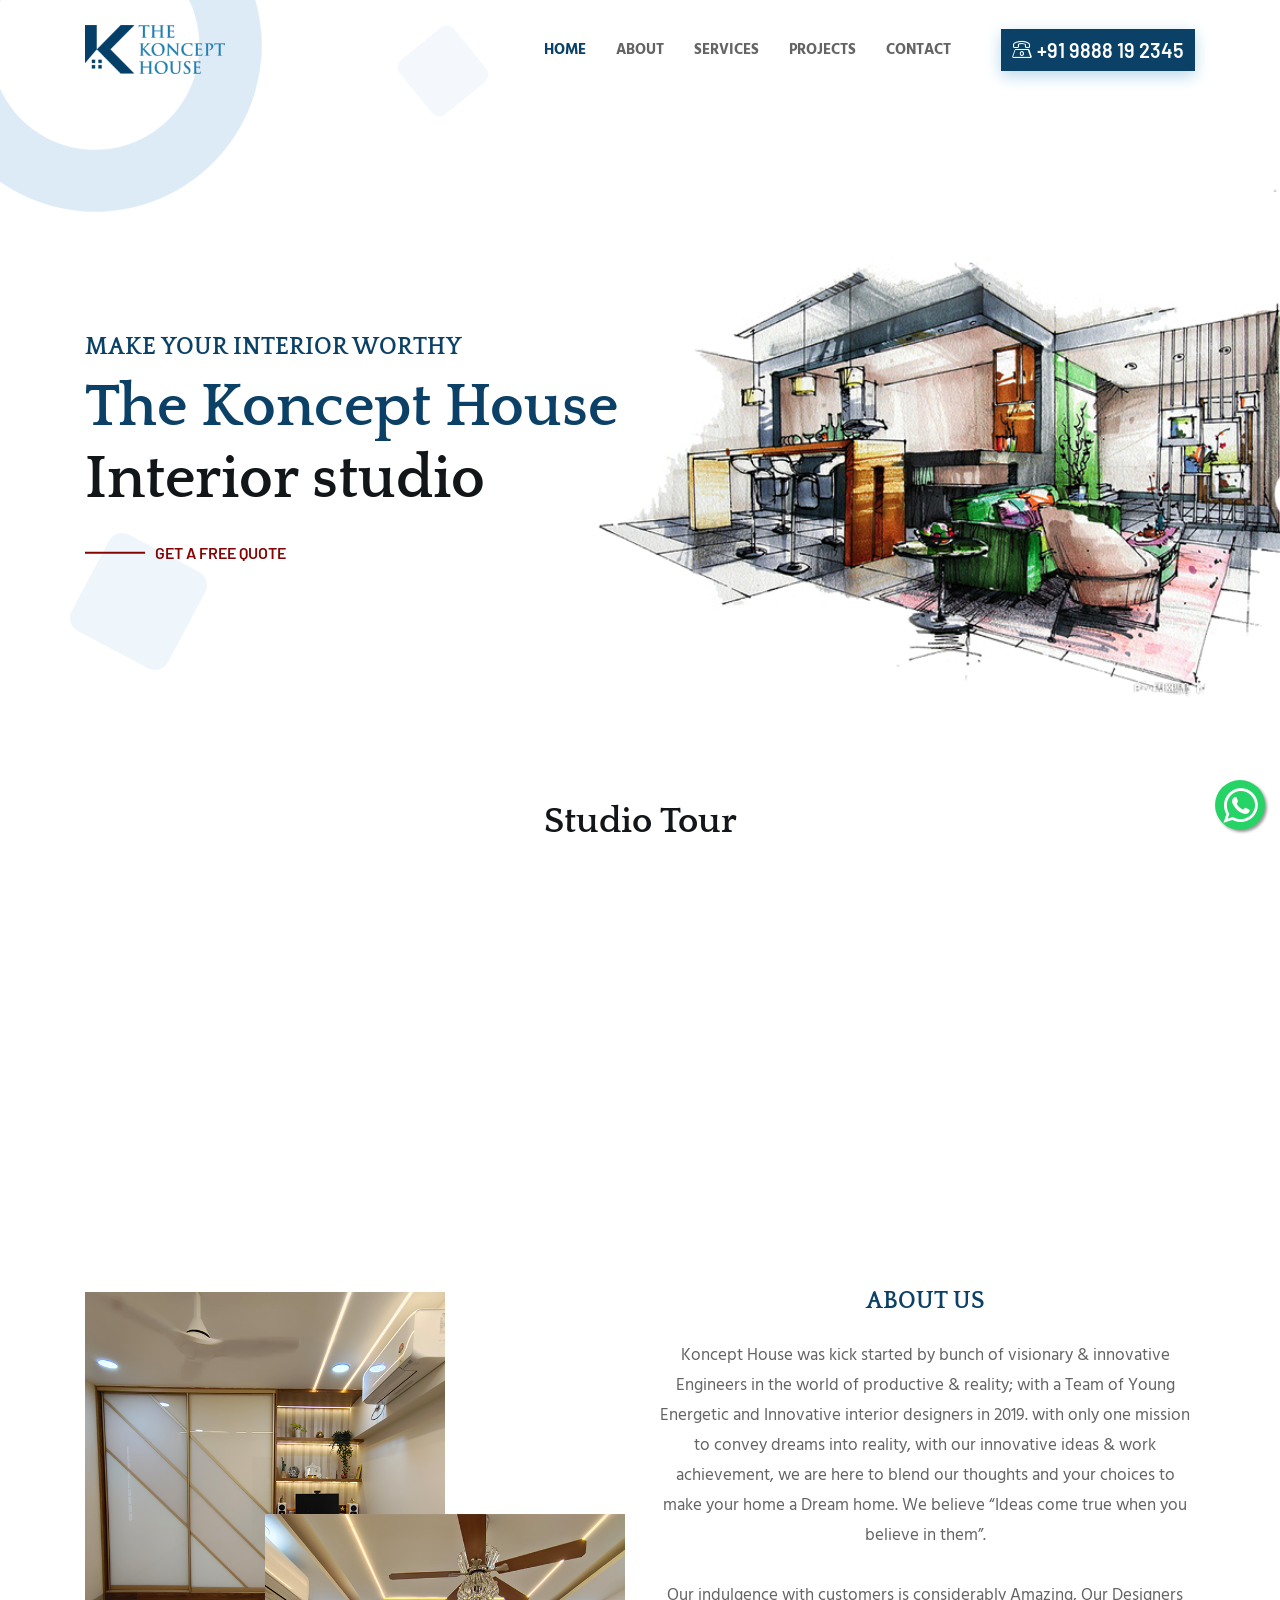
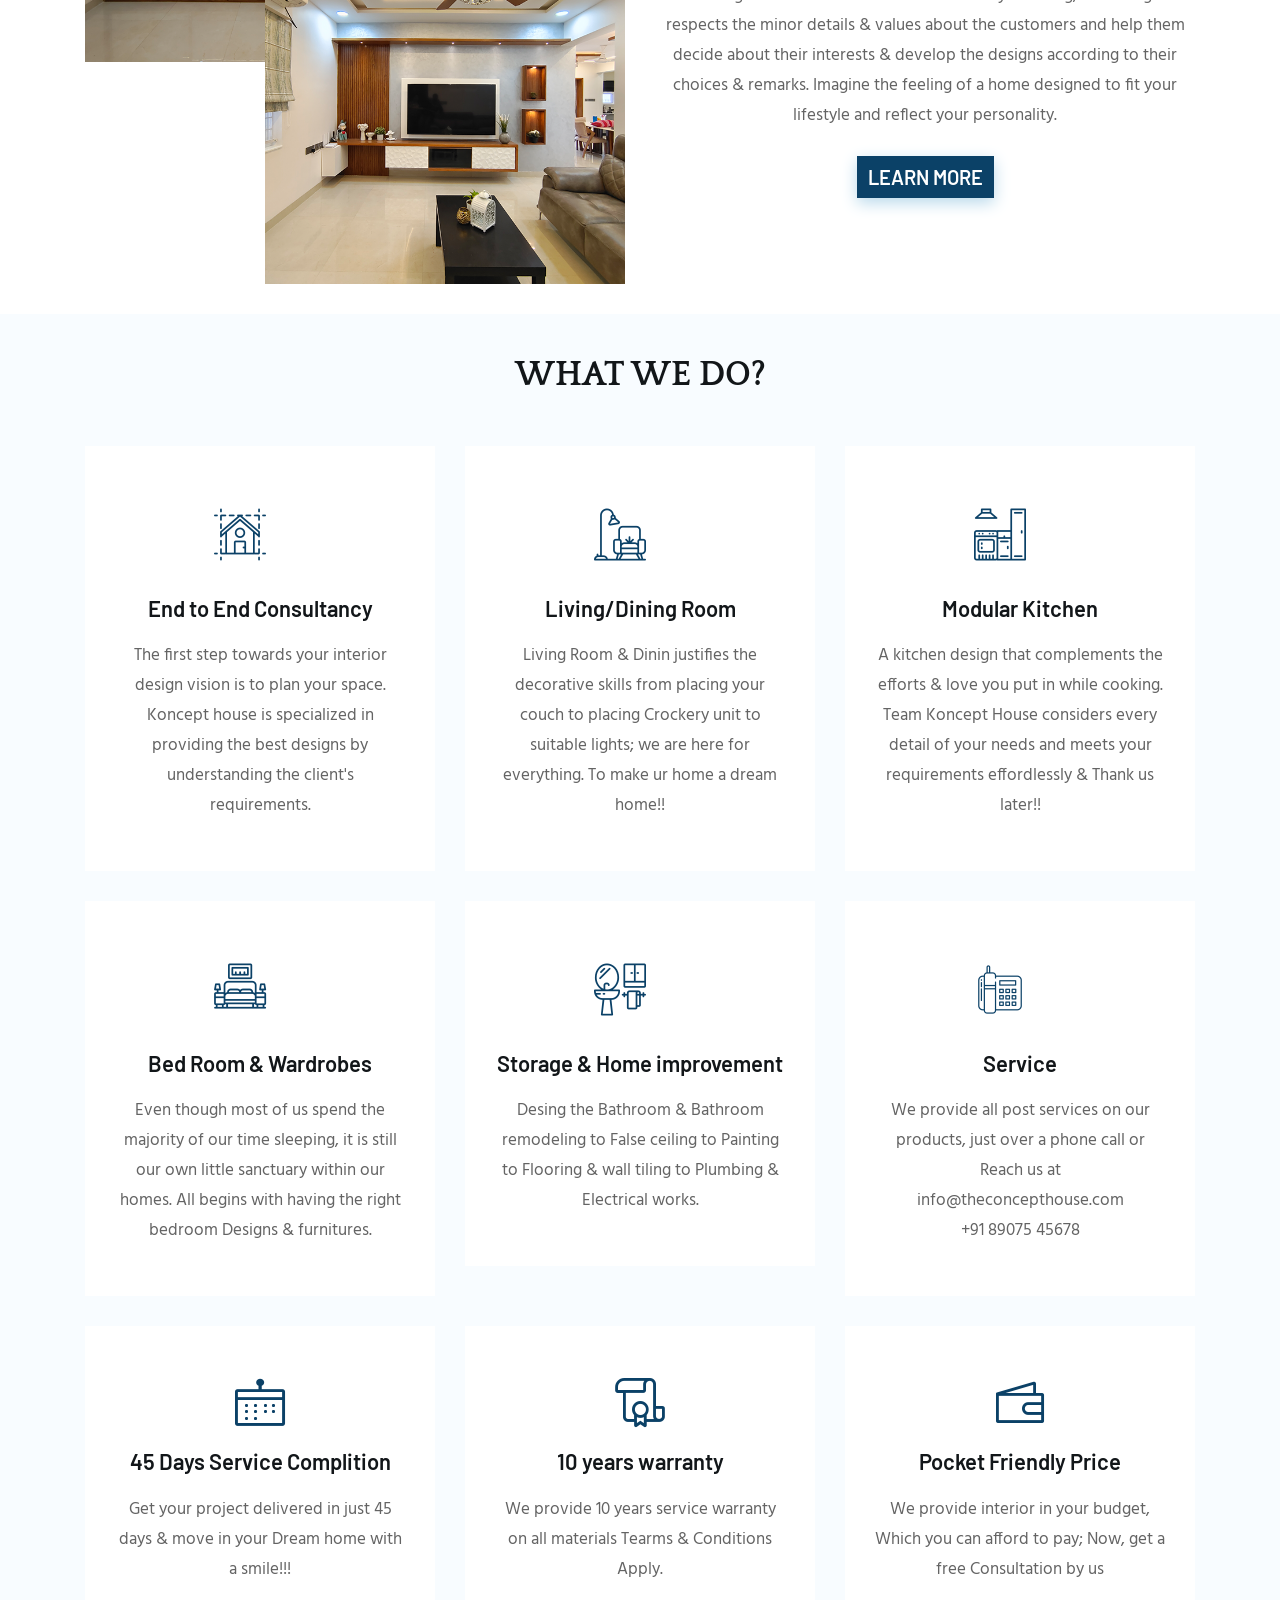
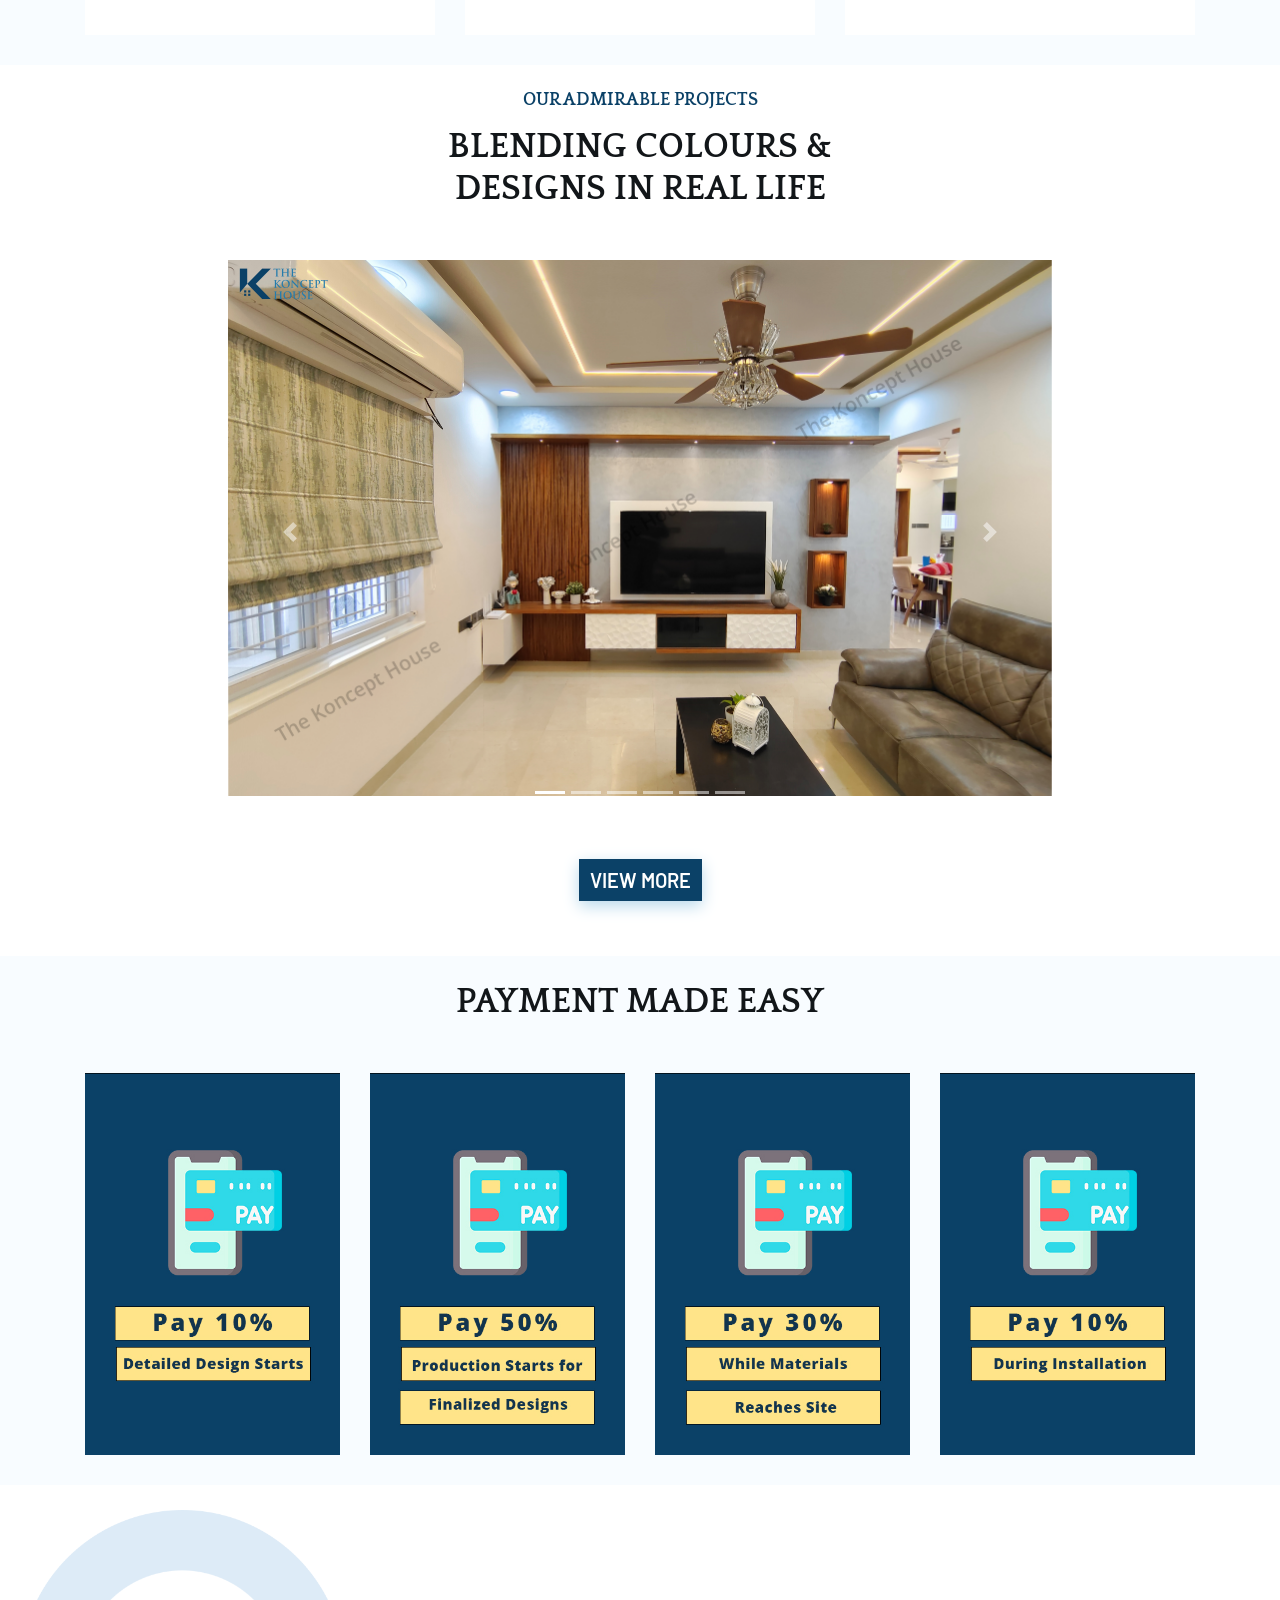
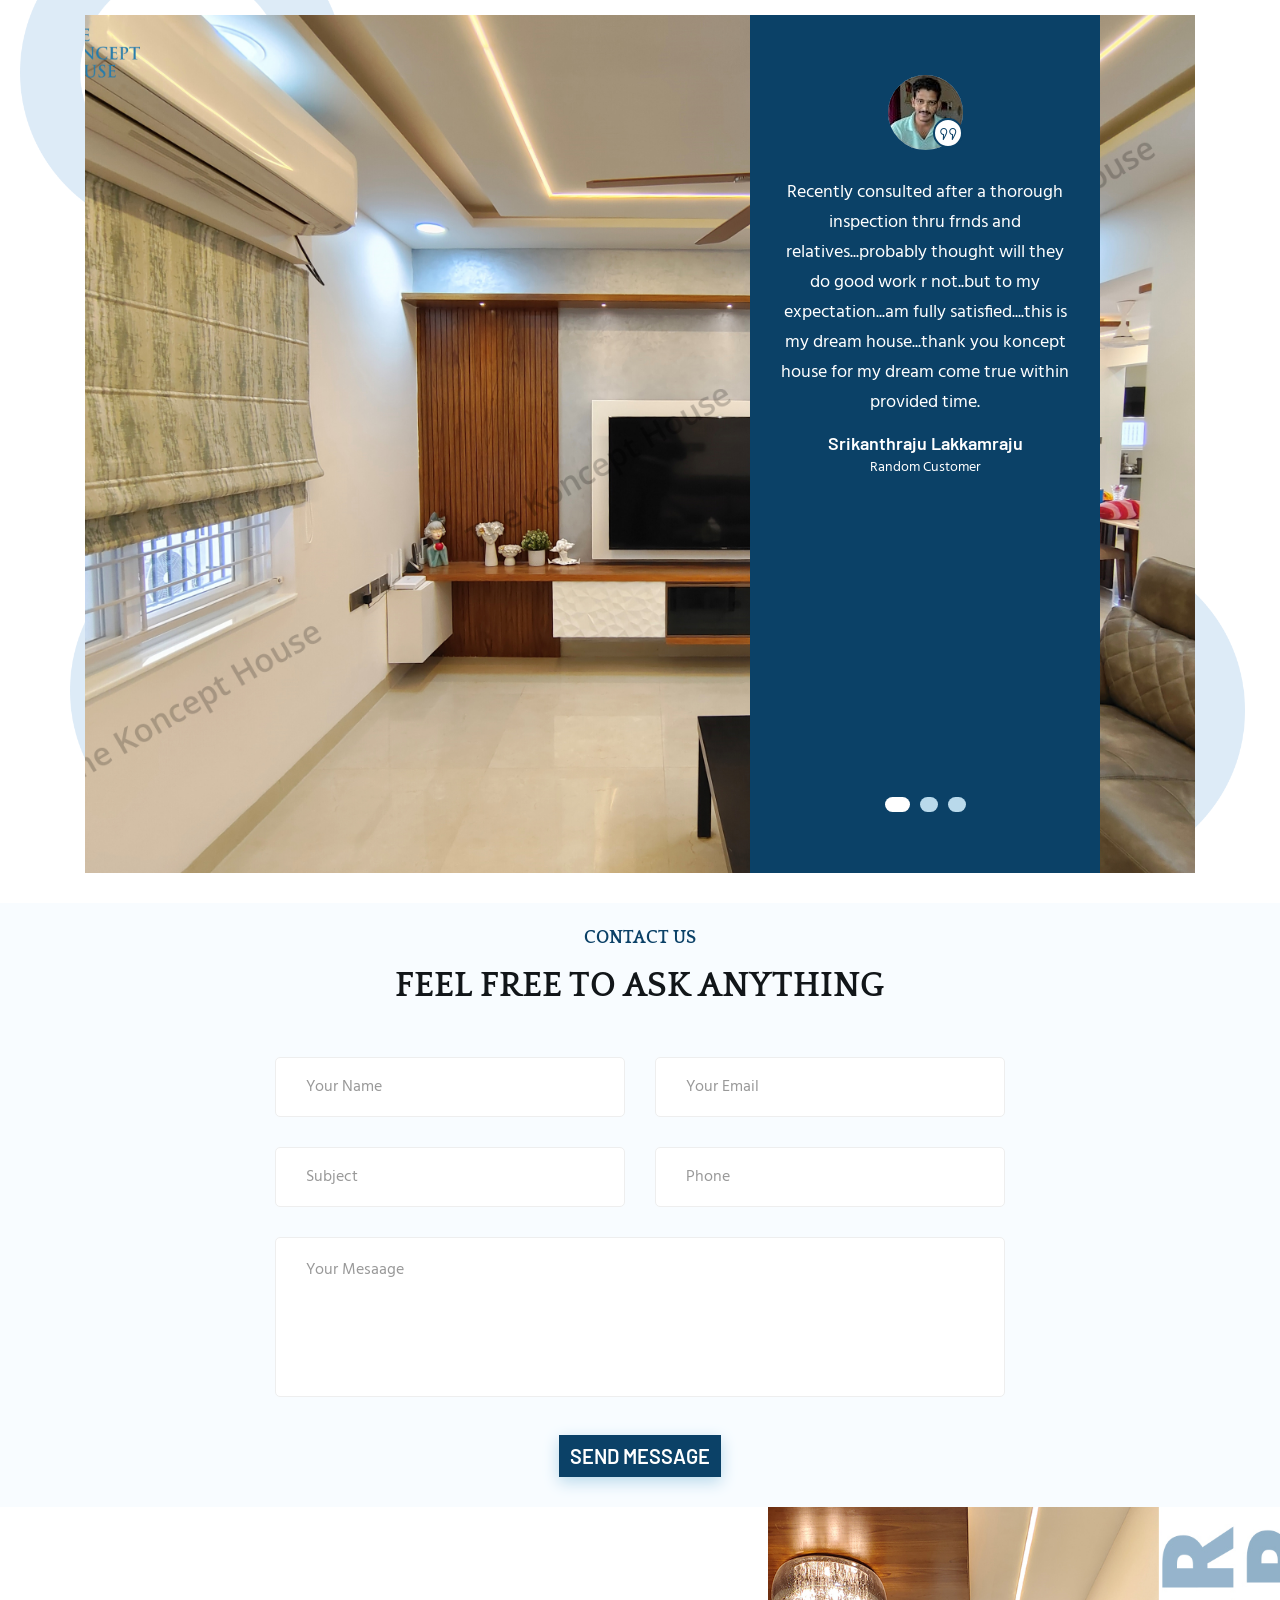
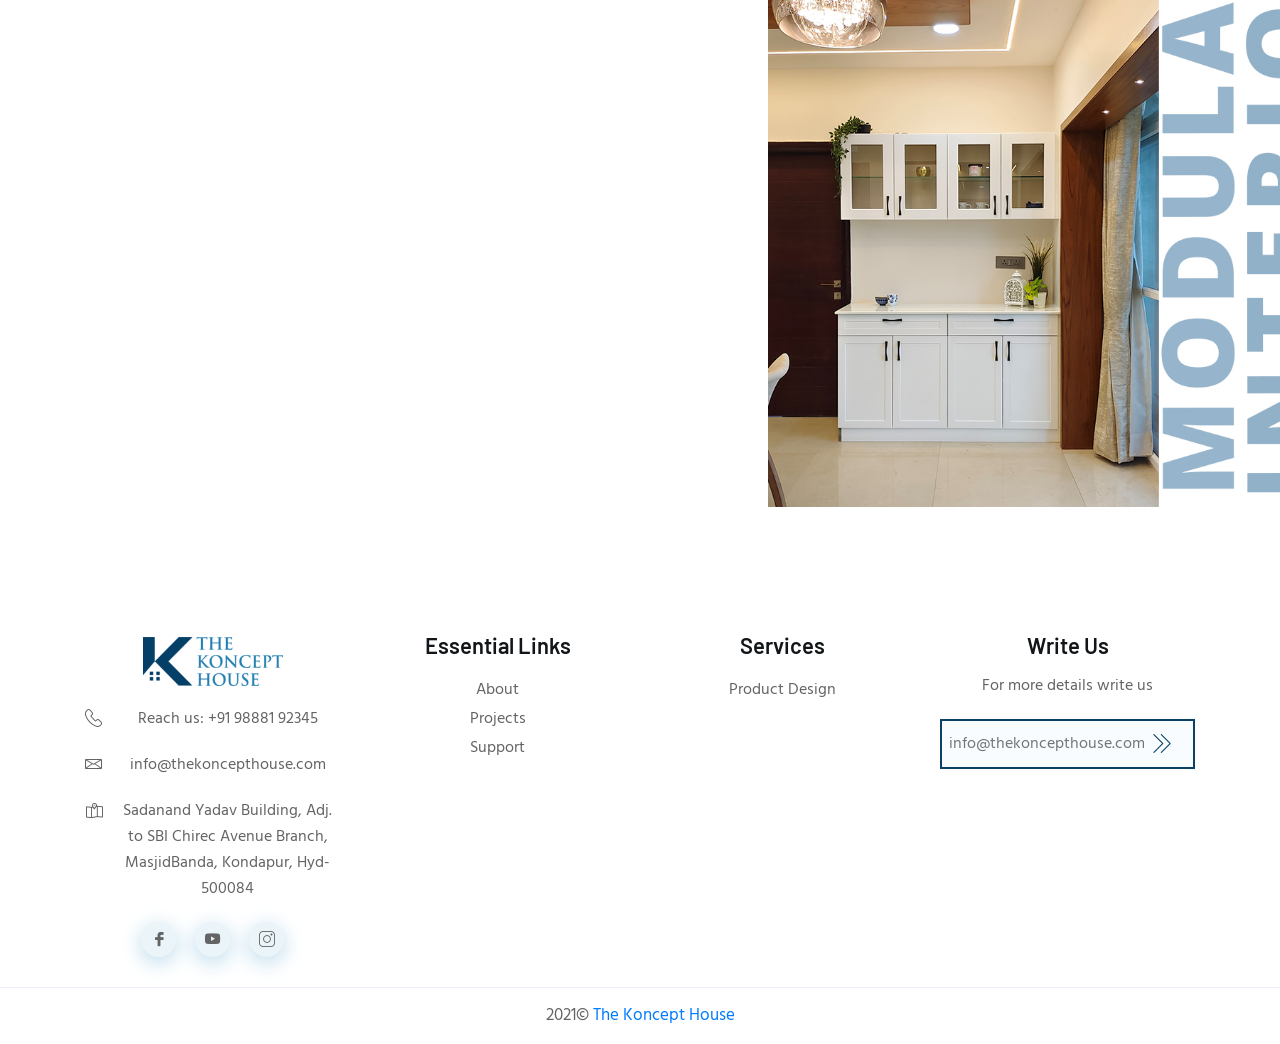
<file: index.html>
<!DOCTYPE html>
<html lang="en">

<head>

    <!--====== Lala meta tags ======-->
    <meta charset="utf-8">
    <meta http-equiv="x-ua-compatible" content="ie=edge">
    <meta name="description" content="Interior Studio The Koncept House, we bring the best possible home designs & home decorative products. Imagine the feeling of a home designed to fit your lifestyle and reflect your personality">
    <meta name="keywords" content="interior,interiorstudio,studio,home,designer,bestinteriordesigner,best,homedecors,decorators,2bhk,3bhk,villas,independenthouse,affordable,affordabledesigner,house,thekoncepthouse,hyderabad,Banjarahills,Jublieehills,Madhapur,Gachibowli,Kukatpally,Manikonda,Filmnagar, Masjidbanda,Kondapur,Hiteccity,Kompally,Suchitra,Shankarpally,Gandipet,Kokapet,kollu,ikea,homelane">
    <meta name="viewport" content="width=device-width, initial-scale=1.0, shrink-to-fit=no">
    <meta charset="utf-8">

    <!--====== Lala Title ======-->
    <title>Interior Studio | The Koncept House</title>

    <!--======Lala Favicon Icon ======-->
    <link rel="shortcut icon" href="images/favicon.png" type="image/png">

    <!--======Lala Bootstrap css ======-->
    <!--<link rel="stylesheet" href="css/bootstrap.min.css">-->
	<link rel="stylesheet" href="https://maxcdn.bootstrapcdn.com/font-awesome/4.5.0/css/font-awesome.min.css">
	<link rel="stylesheet" href="https://cdn.jsdelivr.net/npm/bootstrap@4.6.0/dist/css/bootstrap.min.css" integrity="sha384-B0vP5xmATw1+K9KRQjQERJvTumQW0nPEzvF6L/Z6nronJ3oUOFUFpCjEUQouq2+l" crossorigin="anonymous">

    <!--======Lala Fontawesome css ======-->
    <link rel="stylesheet" href="css/font-awesome.min.css">

    <!--======Lala Line Icons css ======-->
    <link rel="stylesheet" href="css/LineIcons.css">
    <link rel="stylesheet" href="flaticon/flaticon.css">

    <!--======Lala Animate css ======-->
    <link rel="stylesheet" href="css/animate.css">

    <!--======Lala Aos css ======-->
    <link rel="stylesheet" href="css/aos.css">

    <!--======Lala Slick css ======-->
    <link rel="stylesheet" href="css/slick.css">

    <!--======Lala Default css ======-->
    <link rel="stylesheet" href="css/default.css">

    <!--======Lala Style css ======-->
    <link rel="stylesheet" href="css/style.css">
    <!--<link rel="stylesheet" href="css/style1.css">-->


</head>

<body>

    <!--======Lala PRELOADER PART START ======-->

    <div class="preloader">
        <div class="loader_34">
            <div class="ytp-spinner">
                <div class="ytp-spinner-container">
                    <div class="ytp-spinner-rotator">
                        <div class="ytp-spinner-left">
                            <div class="ytp-spinner-circle"></div>
                        </div>
                        <div class="ytp-spinner-right">
                            <div class="ytp-spinner-circle"></div>
                        </div>
                    </div>
                </div>
            </div>
        </div>
    </div>

    <!--======Lala PRELOADER ENDS START ======-->

        <header id="home" class="header-area pt-100">

        <div class="shape header-shape-one">
            <img src="images/banner/shape/shape-1.png" alt="shape">
        </div> <!-- header shape one -->

        <div class="shape header-shape-tow animation-one">
            <img src="images/banner/shape/shape-2.png" alt="shape">
        </div> <!-- header shape tow -->

        <div class="shape header-shape-three animation-one">
            <img src="images/banner/shape/shape-3.png" alt="shape">
        </div> <!-- header shape three -->

        <!--<div class="shape header-shape-fore">
            <img src="images/banner/shape/shape-4.png" alt="shape">
        </div>--> <!-- header shape three -->

        <div class="navigation-bar">
            <div class="container">
                <div class="row">
                    <div class="col-lg-12">
                        <nav class="navbar navbar-expand-lg">
                            <a class="navbar-brand" href="index.html">
                                <img src="images/logo.png" alt="Logo">
                            </a>
							<div class="d-sm-none d-flex ml-auto contact-icon">
                            <a href="tel:+918907545678""><i class="fa fa-phone-square fa-3x" aria-hidden="true"></i></a>
                        </div>
                            <button class="navbar-toggler" type="button" data-toggle="collapse" data-target="#navbarSupportedContent" aria-controls="navbarSupportedContent" aria-expanded="false" aria-label="Toggle navigation">
                                <span class="toggler-icon"></span>
                                <span class="toggler-icon"></span>
                                <span class="toggler-icon"></span>
                            </button>

                            <div class="collapse navbar-collapse" id="navbarSupportedContent">
                                <ul id="nav" class="navbar-nav ml-auto">
                                    <li class="nav-item active">
                                        <a class="page-scroll" href="#home">Home</a>
                                    </li>
                                    <li class="nav-item">
                                        <a class="page-scroll" href="#about">About</a>
                                    </li>
                                    <li class="nav-item">
                                        <a class="page-scroll" href="#service">Services</a>
                                    </li>
                                    <li class="nav-item">
                                        <a class="page-scroll" href="#project">Projects</a>
                                    <!--</li>
                                    <li class="nav-item">
                                        <a class="page-scroll" href="#team">Team</a>-->
                                    </li>
                                    <li class="nav-item">
                                        <a class="page-scroll" href="#contact">Contact</a>
                                    </li>
                                </ul> <!-- navbar nav -->
                            </div>
                            <div class="navbar-btn ml-20 d-none d-sm-block">
                                <a class="main-btn" href="tel:+919888192345""><i class="lni-phone"></i>+91 9888 19 2345</a>
                            </div>
                        </nav> <!-- navbar -->
                    </div>
                </div> <!-- row -->
            </div> <!-- container -->
        </div> <!-- navigation bar -->

        <div class="header-banner d-flex align-items-center">
            <div class="container">
                <div class="row">
                    <div class="col-xl-8 col-lg-9 col-sm-10">
                        <div class="banner-content">
                            <h4 class="sub-title wow fadeInUp" data-wow-duration="1s" data-wow-delay="1s">Make Your Interior Worthy</h4>
                            <h1 class="banner-title mt-10 wow fadeInUp" data-wow-duration="1.2s" data-wow-delay="1.2s"><span>The Koncept House </span> Interior studio</h1>
                            <a class="banner-contact mt-25 wow fadeInUp" data-wow-duration="1.2s" data-wow-delay="1.6s" href="#contact">Get a Free Quote</a>
                        </div> <!-- banner content -->
                    </div>
                </div> <!-- row -->
            </div> <!-- container -->
            <div class="banner-image bg_cover" style="background-image: url(images/banner/banner-image.png)"></div>
        </div> <!-- header banner -->

    </header>

    <div style="text-align:center;">
      <div class="container">
            <div class="row justify-content-center">
                <div class="col-md-6">
	  <h2 class="sub-title mb-15">Studio Tour</h2>
     <div class = "iframe-container">
   <iframe src="https://www.youtube.com/embed/bIUau9JVl-M" width="560" height="315" frameborder="0"></iframe>
     </div></div></div></div>


    <!--======LaLa HEADER PART ENDS ======-->

    <!--======LaLa ABOUT PART START ======-->

    <section id="about" class="about-area pt-80 pb-130">
        <div class="container">
            <div class="row">
                <div class="col-lg-6">
                    <div class="about-image mt-50 clearfix">
                        <div class="single-image float-left">
                            <img src="images/about/about-1.png" alt="About">
                        </div> <!-- single image -->
                        <div data-aos="fade-right" class="about-btn">
                            <a class="main-btn" href="#"><span>Building since</span> 2019</a>
                        </div>
                        <div class="single-image image-tow float-right">
                            <img src="images/about/about-2.png" alt="About">
                        </div> <!-- single image -->
                    </div> <!-- about image -->
                </div>
                <div class="col-lg-6">
                    <div class="about-content mt-45">
                        <h4 class="about-welcome">About Us </h4>
                        <!--<h3 class="about-title mt-10">Reasons to choose</h3>-->
                        <p class="mt-25">Koncept House was kick started by bunch of visionary & innovative Engineers in the world of productive & reality; with a Team of Young Energetic and Innovative interior designers in 2019. with only one mission to convey dreams into reality, with our innovative ideas & work achievement, we are here to blend our thoughts and your choices to make your home a Dream home. We believe “Ideas come true when you believe in them”.
                            <br> <br>Our indulgence with customers is considerably Amazing, Our Designers respects the minor details & values about the customers and help them decide about their interests & develop the designs according to their choices & remarks. Imagine the feeling of a home designed to fit your lifestyle and reflect your personality.</p>
                        <a class="main-btn mt-25" href="#">learn more</a>
                    </div> <!-- about content -->
                </div>
            </div> <!--LaLa row -->
        </div> <!--LaLa container -->
    </section>

    <!--======LaLa ABOUT PART ENDS ======-->

    <!--======LaLa SERVICES PART START ======-->

    <section id="service" class="services-area pt-125 pb-130 gray-bg">
        <div class="container">
            <div class="row justify-content-center">
                <div class="col-lg-6">
                    <div class="section-title text-center pb-20">
                        <h5 class="sub-title mb-15"></h5>
                        <h2 class="title">What We Do?</h2>
                    </div> <!-- section title -->
                </div>
            </div> <!-- row -->
            <div class="row justify-content-center">
                <div class="col-lg-4 col-md-6 col-sm-8">
                    <div class="single-services text-center mt-30 wow fadeInUp" data-wow-duration="0.8s" data-wow-delay="0.4s">
                        <div class="services-icon">
                            <i class="flaticon-house"></i>
                        </div>
                        <div class="services-content mt-15">
                            <h4 class="services-title">End to End Consultancy</h4>
                            <p class="mt-20">The first step towards your interior design vision is to plan your space. Koncept house is specialized in providing the best designs by understanding the client's requirements.</p>
                        </div>
                    </div> <!-- single services -->
                </div>
                <div class="col-lg-4 col-md-6 col-sm-8">
                    <div class="single-services text-center mt-30 wow fadeInUp" data-wow-duration="0.8s" data-wow-delay="0.4s">
                        <div class="services-icon">
                            <i class="flaticon-living-room"></i>
                        </div>
                        <div class="services-content mt-15">
                            <h4 class="services-title">Living/Dining Room</h4>
                            <p class="mt-20">Living Room & Dinin justifies the decorative skills from placing your couch to placing Crockery unit to suitable lights; we are here for everything. To make ur home a dream home!!</p>
                        </div>
                    </div> <!-- single services -->
                </div>
                <div class="col-lg-4 col-md-6 col-sm-8">
                    <div class="single-services text-center mt-30 wow fadeInUp" data-wow-duration="0.8s" data-wow-delay="0.4s">
                        <div class="services-icon">
                            <i class="flaticon-kitchen"></i>
                        </div>
                        <div class="services-content mt-15">
                            <h4 class="services-title">Modular Kitchen</h4>
                            <p class="mt-20">A kitchen design that complements the efforts & love you put in while cooking. Team Koncept House considers every detail of your needs and meets your requirements effordlessly & Thank us later!!</p>
                        </div>
                    </div> <!-- single services -->
                </div>
                <div class="col-lg-4 col-md-6 col-sm-8">
                    <div class="single-services text-center mt-30 wow fadeInUp" data-wow-duration="0.8s" data-wow-delay="0.4s">
                        <div class="services-icon">
                            <i class="flaticon-bedroom"></i>
                        </div>
                        <div class="services-content mt-15">
                            <h4 class="services-title">Bed Room & Wardrobes</h4>
                            <p class="mt-20">Even though most of us spend the majority of our time sleeping, it is still our own little sanctuary within our homes. All begins with having the right bedroom Designs & furnitures.</p>
                        </div>
                           </div> <!-- single services -->
                </div>
                <div class="col-lg-4 col-md-6 col-sm-8">
                    <div class="single-services text-center mt-30 wow fadeInUp" data-wow-duration="0.8s" data-wow-delay="0.4s">
                        <div class="services-icon">
                            <i class="flaticon-bathroom"></i>
                        </div>
                        <div class="services-content mt-15">
                            <h4 class="services-title">Storage & Home improvement</h4>
                            <p class="mt-20"> Desing the Bathroom & Bathroom remodeling to False ceiling to Painting to Flooring & wall tiling to Plumbing & Electrical works. </p>
                            <p></p>
                            <p></p>
                        </div>
                           </div> <!-- single services -->
                </div>
                <div class="col-lg-4 col-md-6 col-sm-8">
                    <div class="single-services text-center mt-30 wow fadeInUp" data-wow-duration="0.8s" data-wow-delay="0.4s">
                        <div class="services-icon">
                            <i class="flaticon-telephone"></i>
                        </div>
                        <div class="services-content mt-15">
                            <h4 class="services-title">Service</h4>
                            <p class="mt-20">We provide all post services on our products, just over a phone call or Reach us at info@theconcepthouse.com </p>
                           <p> +91 89075 45678 </p>
                           <p></p>
                           <p></p>
                        </div>
                           </div> <!-- single services -->
                </div>
                <div class="col-lg-4 col-md-6 col-sm-8">
                    <div class="single-services text-center mt-30 wow fadeInUp" data-wow-duration="0.8s" data-wow-delay="0.4s">
                        <div class="services-icon">
                            <i class="lni-calendar"></i>
                        </div>
                        <div class="services-content mt-15">
                            <h4 class="services-title">45 Days Service Complition</h4>
                            <p class="mt-20">Get your project delivered in just 45 days & move in your Dream home with a smile!!!</p>
                        </div>
                    </div> <!-- single services -->
                </div>
                <div class="col-lg-4 col-md-6 col-sm-8">
                    <div class="single-services text-center mt-30 wow fadeInUp" data-wow-duration="0.8s" data-wow-delay="0.4s">
                        <div class="services-icon">
                            <i class="lni-certificate"></i>
                        </div>
                        <div class="services-content mt-15">
                            <h4 class="services-title">10 years warranty</h4>
                            <p class="mt-20">We provide 10 years service warranty on all materials Tearms & Conditions Apply.</p>
                        </div>
                    </div> <!-- single services -->
                </div>
                <div class="col-lg-4 col-md-6 col-sm-8">
                    <div class="single-services text-center mt-30 wow fadeInUp" data-wow-duration="0.8s" data-wow-delay="0.4s">
                        <div class="services-icon">
                            <i class="lni-wallet"></i>
                        </div>
                        <div class="services-content mt-15">
                            <h4 class="services-title">Pocket Friendly Price</h4>
                            <p class="mt-20">We provide interior in your budget, Which you can afford to pay; Now, get a free Consultation by us </p>
                        </div>
                    </div> <!-- single services -->
                </div>
            </div> <!--LaLa row -->
        </div> <!--LaLa container -->
    </section>

    <!--======LaLa SERVICES PART ENDS ======-->

    <!--======LaLa PROJECT PART START ======-->

    <section id="project" class="project-area pt-125 pb-130">
        <div class="container">
            <div class="row justify-content-center">
                <div class="col-lg-6">
                    <div class="section-title text-center pb-50">
                        <h5 class="sub-title mb-15">Our Admirable Projects</h5>
                        <h2 class="title">Blending colours & designs in real life</h2>
                    </div> <!-- section title -->
                </div>
            </div> <!-- row -->
        </div>
        <div class="container-fluid">
		<div class="row justify-content-center ">
		<div class=" col-md-10 col-lg-8">
           <div id="carouselExampleIndicators" class="carousel slide" data-ride="carousel">
		   <ol class="carousel-indicators">
    <li data-target="#carouselExampleIndicators" data-slide-to="0" class="active"></li>
    <li data-target="#carouselExampleIndicators" data-slide-to="1"></li>
    <li data-target="#carouselExampleIndicators" data-slide-to="2"></li>
	<li data-target="#carouselExampleIndicators" data-slide-to="3"></li>
	<li data-target="#carouselExampleIndicators" data-slide-to="4"></li>
	<li data-target="#carouselExampleIndicators" data-slide-to="5"></li>
  </ol>
  <div class="carousel-inner">
    <div class="carousel-item active">
      
	  <a class="project-title" href="projects.html"><img src="images/fulls/15.jpg" class="d-block w-100" alt="project"></a>
    </div>
    <div class="carousel-item">
     <a class="project-title" href="projects.html"><img src="images/fulls/14.jpg" class="d-block w-100" alt="project"></a>
    </div>
	<div class="carousel-item">
     <a class="project-title" href="projects.html"><img src="images/fulls/13.jpg" class="d-block w-100" alt="project"></a>
    </div>
	<div class="carousel-item">
     <a class="project-title" href="projects.html"><img src="images/fulls/12.jpg" class="d-block w-100" alt="project"></a>
    </div>
	<div class="carousel-item">
     <a class="project-title" href="projects.html"><img src="images/fulls/11.jpg" class="d-block w-100" alt="project"></a>
    </div>
    <div class="carousel-item">
      <a class="project-title" href="projects.html"><img src="images/fulls/10.jpg" class="d-block w-100" alt="project"></a>
    </div>
  </div>
  <a class="carousel-control-prev" href="#carouselExampleIndicators" role="button" data-slide="prev">
    <span class="carousel-control-prev-icon" aria-hidden="true"></span>
    <span class="sr-only">Previous</span>
  </a>
  <a class="carousel-control-next" href="#carouselExampleIndicators" role="button" data-slide="next">
    <span class="carousel-control-next-icon" aria-hidden="true"></span>
    <span class="sr-only">Next</span>
  </a>
</div> </div>
                </div>
            </div>
        </div>
    <div style="text-align:center;">
        <a class="main-btn mt-25 mb-55" href="projects.html">view more</a>
    </section>
    </header>

    <!--======LaLa PROJECT PART ENDS ======-->

    <!--======LaLa TEAM PART START ======-->

    <section id="team" class="team-area pt-125 pb-130 gray-bg">
        <div class="container">
            <div class="row justify-content-center">
                <div class="col-lg-6">
                    <div class="section-title text-center pb-20">
                        <!--<h5 class="sub-title mb-15">++</h5>-->
                        <h2 class="title">Payment Made easy</h2>
                    </div>
                </div>
            </div><!--LaLa row -->
            <div class="row">
                <div class="col-lg-3 col-md-6 col-sm-6">
                    <div class="single-team text-center mt-30 wow fadeInUp" data-wow-duration="0.5s" data-wow-delay="0.2s">
                        <div class="team-image">
                            <img src="images/team/team-1.jpg" alt="Team">
                        </div>
                        <!--<div class="team-content">
                            <h4 class="team-name"><a href="#">Hari K</a></h4>
                            <span class="sub-title">CEO</span>
                            <ul class="social mt-25">
                                <li><a href="#"><i class="lni-facebook-filled"></i></a></li>
                                <li><a href="#"><i class="lni-twitter-original"></i></a></li>
                                <li><a href="#"><i class="lni-linkedin-original"></i></a></li>
                            </ul>
                        </div>-->
                    </div> <!--LaLa single team -->
                </div>
                <div class="col-lg-3 col-md-6 col-sm-6">
                    <div class="single-team text-center mt-30 wow fadeInUp" data-wow-duration="0.5s" data-wow-delay="0.3s">
                        <div class="team-image">
                            <img src="images/team/team-2.jpg" alt="Team">
                        </div>
                        <!--<div class="team-content">
                            <h4 class="team-name"><a href="#">Srinivas</a></h4>
                            <span class="sub-title">MD </span>
                            <ul class="social mt-25">
                                <li><a href="#"><i class="lni-facebook-filled"></i></a></li>
                                <li><a href="#"><i class="lni-twitter-original"></i></a></li>
                                <li><a href="#"><i class="lni-linkedin-original"></i></a></li>
                            </ul>
                        </div>-->
                    </div> <!--LaLa single team -->
                </div>
                <div class="col-lg-3 col-md-6 col-sm-6">
                    <div class="single-team text-center mt-30 wow fadeInUp" data-wow-duration="0.5s" data-wow-delay="0.4s">
                        <div class="team-image">
                            <img src="images/team/team-3.jpg" alt="Team">
                        </div>
                        <!--<div class="team-content">
                            <h4 class="team-name"><a href="#">Rohit</a></h4>
                            <span class="sub-title">Designer</span>
                            <ul class="social mt-25">
                                <li><a href="#"><i class="lni-facebook-filled"></i></a></li>
                                <li><a href="#"><i class="lni-twitter-original"></i></a></li>
                                <li><a href="#"><i class="lni-linkedin-original"></i></a></li>
                            </ul>
                        </div>-->
                    </div><!--LaLa single team -->
                </div>
                <div class="col-lg-3 col-md-6 col-sm-6">
                    <div class="single-team text-center mt-30 wow fadeInUp" data-wow-duration="0.5s" data-wow-delay="0.5s">
                        <div class="team-image">
                            <img src="images/team/team-4.jpg" alt="Team">
                        </div>
                        <!--<div class="team-content">
                            <h4 class="team-name"><a href="#">sam</a></h4>
                            <span class="sub-title">Intern</span>
                            <ul class="social mt-25">
                                <li><a href="#"><i class="lni-facebook-filled"></i></a></li>
                                <li><a href="#"><i class="lni-twitter-original"></i></a></li>
                                <li><a href="#"><i class="lni-linkedin-original"></i></a></li>
                            </ul>
                        </div>-->
                    </div> <!--LaLa single team -->
                </div>
            </div> <!--LaLa row -->
        </div> <!--LaLa container -->
    </section>

    <!--======LaLa TEAM PART ENDS ======-->

    <!--======LaLa TESTIMONIAL PART START ======-->

    <section id="testimonial" class="testimonial-area pt-130 pb-130">
        <div class="shape shape-one">
            <img src="images/testimonial/shape.png" alt="testimonial">
        </div>
        <div class="shape shape-tow">
            <img src="images/testimonial/shape.png" alt="testimonial">
        </div>
        <div class="shape shape-three">
            <img src="images/testimonial/shape.png" alt="testimonial">
        </div>
        <div class="container">
            <div class="testimonial-bg bg_cover pt-00 pb-00" style="background-image: url(images/fulls/15.jpg)">
                <div class="row">
                    <div class="col-xl-4 offset-xl-7 col-lg-5 offset-lg-6 col-md-8 offset-md-2 col-sm-10 offset-sm-1">
                        <div class="testimonial-active">
                            <div class="single-testimonial text-center">
                                <div class="testimonial-image">
                                    <img src="images/testimonial/t-1.jpg" alt="Testimonial">
                                    <div class="quota">
                                        <i class="lni-quotation"></i>
                                    </div>
                                </div>
                                <div class="testimonial-content mt-20">
                                    <p>Recently consulted after a thorough inspection thru frnds and relatives...probably thought will they do good work r not..but to my expectation...am fully satisfied....this is my dream house...thank you koncept house for my dream come true within provided time.</p>
                                    <h5 class="testimonial-name mt-15">Srikanthraju Lakkamraju</h5>
                                    <span class="sub-title">Random Customer</span>
                                </div>
                            </div> <!-- single-testimonial -->
                            <div class="single-testimonial text-center">
                                <div class="testimonial-image">
                                    <img src="images/testimonial/t-2.jpg" alt="Testimonial">
                                    <div class="quota">
                                        <i class="lni-quotation"></i>
                                    </div>
                                </div>
                                <div class="testimonial-content mt-20">
                                    <p>It was amazing experience working with Koncept House and team. When we decided to furnish my home key thing was to find someone who would understand the vision and concept of our plans and have the ability to integrate these plans with their professional expertise and finally delivery of a budget fit design. When we put forward our thoughts and budget they knew exactly where to push and where to evolve her own creativity to fit my style and taste.</p>
                                    <h5 class="testimonial-name mt-15">Amarender Reddy</h5>
                                    <span class="sub-title">Happy customer</span>
                                </div>
                            </div> <!-- single-testimonial -->
                            <div class="single-testimonial text-center">
                                <div class="testimonial-image">
                                    <img src="images/testimonial/t-3.jpg" alt="Testimonial">
                                    <div class="quota">
                                        <i class="lni-quotation"></i>
                                    </div>
                                </div>
                                <div class="testimonial-content mt-20">
                                    <p>Recently I bought a new house (apartment) and I would like to do some simple and grand interiors. That time I have searched many vendors and got quotes and finally, I have received the best design and the best price compared to other vendors i.e The Koncept House. This vendor is awesome and given a detailed explanation of each and every item and these people have so much patience to explain doubts. They committed to finishing 45days of the hole interior in my house but took additional 10days only ( it's acceptable ). I strongly recommend this vendor. If I buy another house also I will go with this vendor only</p>
                                    <h5 class="testimonial-name mt-15">Krishna Kishore</h5>
                                    <span class="sub-title">Random Customer</span>
                                </div>
                            </div> <!--LaLa testimonial -->
                        </div> <!--LaLa  testimonial active -->
                    </div>
                </div> <!-- row -->
            </div> <!-- testimonial bg -->
        </div> <!-- container -->
    </section>

    <!--======LaLa TESTIMONIAL PART ENDS ======-->

    <!--======LaLa CONTACT PART START ======-->

    <section id="contact" class="contact-area pt-125 pb-130 gray-bg">
        <div class="container">
            <div class="row justify-content-center">
                <div class="col-lg-6">
                    <div class="section-title text-center pb-20">
                        <h5 class="sub-title mb-15">Contact us</h5>
                        <h2 class="title">Feel free to ask anything</h2>
                    </div> <!-- section title -->
                </div>
            </div> <!-- row -->
			
            <div class="row justify-content-center">
                <div class="col-lg-8">
                    <div class="contact-form">
                        <form id="contact-form" action="https://formsubmit.co/info@theconcepthouse.com" method="post" data-toggle="validator">
                            <input type="hidden" name="_captcha" value="false">
                            <div class="row">
                                <div class="col-md-6">
                                    <div class="single-form form-group">
                                        <input type="hidden" name="_captcha" value="false">
                                        <input type="text" name="name" placeholder="Your Name" data-error="Name is required." required="required">
                                        <div class="help-block with-errors"></div>
                                    </div> <!-- single form -->
                                </div>
                                <div class="col-md-6">
                                    <div class="single-form form-group">
                                        <input type="email" name="email" placeholder="Your Email" data-error="Valid email is required." required="required">
                                        <div class="help-block with-errors"></div>
                                    </div> <!-- single form -->
                                </div>
                                <div class="col-md-6">
                                    <div class="single-form form-group">
                                        <input type="text" name="subject" placeholder="Subject" data-error="Subject is required." required="required">
                                        <div class="help-block with-errors"></div>
                                    </div> <!-- single form -->
                                </div>
                                <div class="col-md-6">
                                    <div class="single-form form-group">
                                        <input type="text" name="phone" placeholder="Phone" data-error="Phone is required." required="required">
                                        <div class="help-block with-errors"></div>
                                    </div> <!-- single form -->
                                </div>
                                <div class="col-md-12">
                                    <div class="single-form form-group">
                                        <textarea placeholder="Your Mesaage" name="message" data-error="Please,leave us a message." required="required"></textarea>
                                        <div class="help-block with-errors"></div>
                                    </div> <!-- single form -->
                                </div>
                                <p class="form-message"></p>
                                <div class="col-md-12">
                                    <div class="single-form form-group text-center">
                                        <button type="submit" class="main-btn">send message</button>
                                    </div> <!-- single form -->
                                </div>
                                <input type="hidden" name="_next" value="www.thekoncepthouse.com">
                            </div> <!-- row -->
                        </form>
                    </div> <!-- row -->
                </div>
            </div> <!-- row -->
        </div> <!-- container -->
    </section>

    <!--======LaLa CONTACT PART ENDS ======-->

    <!--======LaLa MAP PART START ======-->

    <section id="map" class="map-area">
        <div class="mapouter">
            <div class="gmap_canvas">
               <iframe src="https://www.google.com/maps/embed?pb=!1m18!1m12!1m3!1d3805.857150184939!2d78.33609321495935!3d17.466549988031257!2m3!1f0!2f0!3f0!3m2!1i1024!2i768!4f13.1!3m3!1m2!1s0x3bcb93a50f5402a7%3A0x5f361f92a132b925!2sThe%20Koncept%20House!5e0!3m2!1sen!2sin!4v1630833126494!5m2!1sen!2sin" width="600" height="450" style="border:0;" allowfullscreen="" loading="lazy"></iframe>
            </div>
        </div>
        <div class="map-bg bg_cover d-none d-lg-block" style="background-image: url(images/map/map-bg.jpg)"></div>
    </section>

    <!--======LaLa MAP PART ENDS ======-->

    <!--======LaLa FOOTER PART START ======-->

    <footer id="footer" class="footer-area">
        <div class="footer-widget pt-80 pb-130">
            <div class="container">
                <div class="row">
                    <div class="col-lg-3 col-md-4 col-sm-8">
                        <div class="footer-logo mt-50">
                            <a href="#">
                                <img src="images/logo.png" alt="Logo">
                            </a>
                            <ul class="footer-info">
                                <li>
                                    <div class="single-info">
                                        <div class="info-icon">
                                            <i class="lni-phone-handset"></i>
                                        </div>
                                        <div class="info-content">
                                            <p>Reach us: +91 98881 92345</p>
                                        </div>
                                    </div> <!-- single info -->
                                </li>
                                <li>
                                    <div class="single-info">
                                        <div class="info-icon">
                                            <i class="lni-envelope"></i>
                                        </div>
                                        <div class="info-content">
                                            <p>info@thekoncepthouse.com</p>
                                        </div>
                                    </div> <!-- single info -->
                                </li>
                                <li>
                                    <div class="single-info">
                                        <div class="info-icon">
                                            <i class="lni-map"></i>
                                        </div>
                                        <div class="info-content">
                                            <p>Sadanand Yadav Building, Adj. to SBI Chirec Avenue Branch, MasjidBanda, Kondapur, Hyd-500084</p>
                                        </div>
                                    </div> <!-- single info -->
                                </li>
                            </ul>
                            <ul class="footer-social mt-20">
                            <li><a href="https://www.facebook.com/The-Koncept-House-115915119787511/"><i class="lni-facebook-filled"></i></a></li>
                                <!--<li><a href="#"><i class="lni-twitter-original"></i></a></li>-->
                                <li><a href="https://www.youtube.com/channel/UClhAJ9CRfcF_a08in45gPlg"><i class="lni-youtube"></i></a></li>
                                <li><a href="https://www.instagram.com/koncepthousehyd/"><i class="lni-instagram"></i></a></li>
                            </ul>
                        </div> <!-- footer logo -->
                    </div>
                    <div class="col-lg-3 col-md-4 col-sm-6">
                        <div class="footer-link mt-45">
                            <div class="f-title">
                                <h4 class="title">Essential Links</h4>
                            </div>
                            <ul class="mt-15">
                                <li><a href="#">About</a></li>
                                <li><a href="projects.html">Projects</a></li>
                                <li><a href="#">Support</a></li>
                            </ul>
                        </div>
                    </div>
                    <div class="col-lg-3 col-md-4 col-sm-6">
                        <div class="footer-link mt-45">
                            <div class="f-title">
                                <h4 class="title">Services</h4>
                            </div>
                            <ul class="mt-15">
                                <li><a href="projects.html">Product Design</a></li>
                                <!--<li><a href="#">Research</a></li>-->
                                <!--<li><a href="#">Office Management</a></li>-->
                            </ul>
                        </div>
                    </div>
                    <div class="col-lg-3 col-md-5 col-sm-8">
                        <div class="footer-newsleter mt-45">
                            <div class="f-title">
                                <h4 class="title">Write Us</h4>
                            </div>
                            <p class="mt-15">For more details write us </p>
                            <form action="#">
                                <div class="newsleter mt-20">
                                    <input type="email" placeholder="info@thekoncepthouse.com">
                                    <button><i class="lni-angle-double-right"></i></button>
                                </div>
                            </form>
                        </div>
                    </div>
                </div> <!-- row -->
            </div> <!-- container -->
        </div> <!-- footer widget -->
        <div class="copyright-area">
            <div class="container">
                <div class="row">
                    <div class="col-lg-12">
                        <div class="copyright text-center">
                            <p>2021© <a href="https://thekoncepthouse.com" rel="nofollow">The Koncept House</a></p>
                        </div> <!-- copyright -->
                    </div>
                </div> <!-- row -->
            </div> <!-- container -->
        </div> <!-- copyright-area -->
    </footer>

    <!--======LaLa FOOTER PART ENDS ======-->

    <!--======LaLa BACK TO TOP PART START ======-->
	<a href="https://api.whatsapp.com/send?phone=+919888192345&text=Hello, Koncept House, im looking for interiors." class="floating" target="_blank">
	<i class="fa fa-whatsapp float-button"></i>
</a>

    <a href="#" class="back-to-top"><i class="lni-chevron-up"></i></a>

    <!--======LaLa BACK TO TOP PART ENDS ======-->

    <!--======LaLa PART START ======-->

    <!--
    <section class="">
        <div class="container">
            <div class="row">
                <div class="col-lg-"></div>
            </div>
        </div>
    </section>
-->

    <!--======LaLa PART ENDS ======-->


    <!-- row -->









    <!--====== jquery js ======-->
    <script src="js/vendor/modernizr-3.6.0.min.js"></script>
    <script src="js/vendor/jquery-1.12.4.min.js"></script>

    <!--====== Bootstrap js ======-->
    <!-- <script src="js/bootstrap.min.js"></script>-->
	<!-- <script src="https://code.jquery.com/jquery-3.5.1.slim.min.js" integrity="sha384-DfXdz2htPH0lsSSs5nCTpuj/zy4C+OGpamoFVy38MVBnE+IbbVYUew+OrCXaRkfj" crossorigin="anonymous"></script> -->
<script src="https://cdn.jsdelivr.net/npm/popper.js@1.16.1/dist/umd/popper.min.js" integrity="sha384-9/reFTGAW83EW2RDu2S0VKaIzap3H66lZH81PoYlFhbGU+6BZp6G7niu735Sk7lN" crossorigin="anonymous"></script>
<script src="https://cdn.jsdelivr.net/npm/bootstrap@4.6.0/dist/js/bootstrap.min.js" integrity="sha384-+YQ4JLhjyBLPDQt//I+STsc9iw4uQqACwlvpslubQzn4u2UU2UFM80nGisd026JF" crossorigin="anonymous"></script>

    <!--====== WOW js ======-->
    <script src="js/wow.min.js"></script>

    <!--====== Slick js ======-->
    <script src="js/slick.min.js"></script>

    <!--====== Scrolling Nav js ======-->
    <script src="js/scrolling-nav.js"></script>
    <script src="js/jquery.easing.min.js"></script>

    <!--====== Aos js ======-->
    <script src="js/aos.js"></script>


    <!--====== Main js ======-->
    <script src="js/main.js"></script>

</body>

</html>
</file>
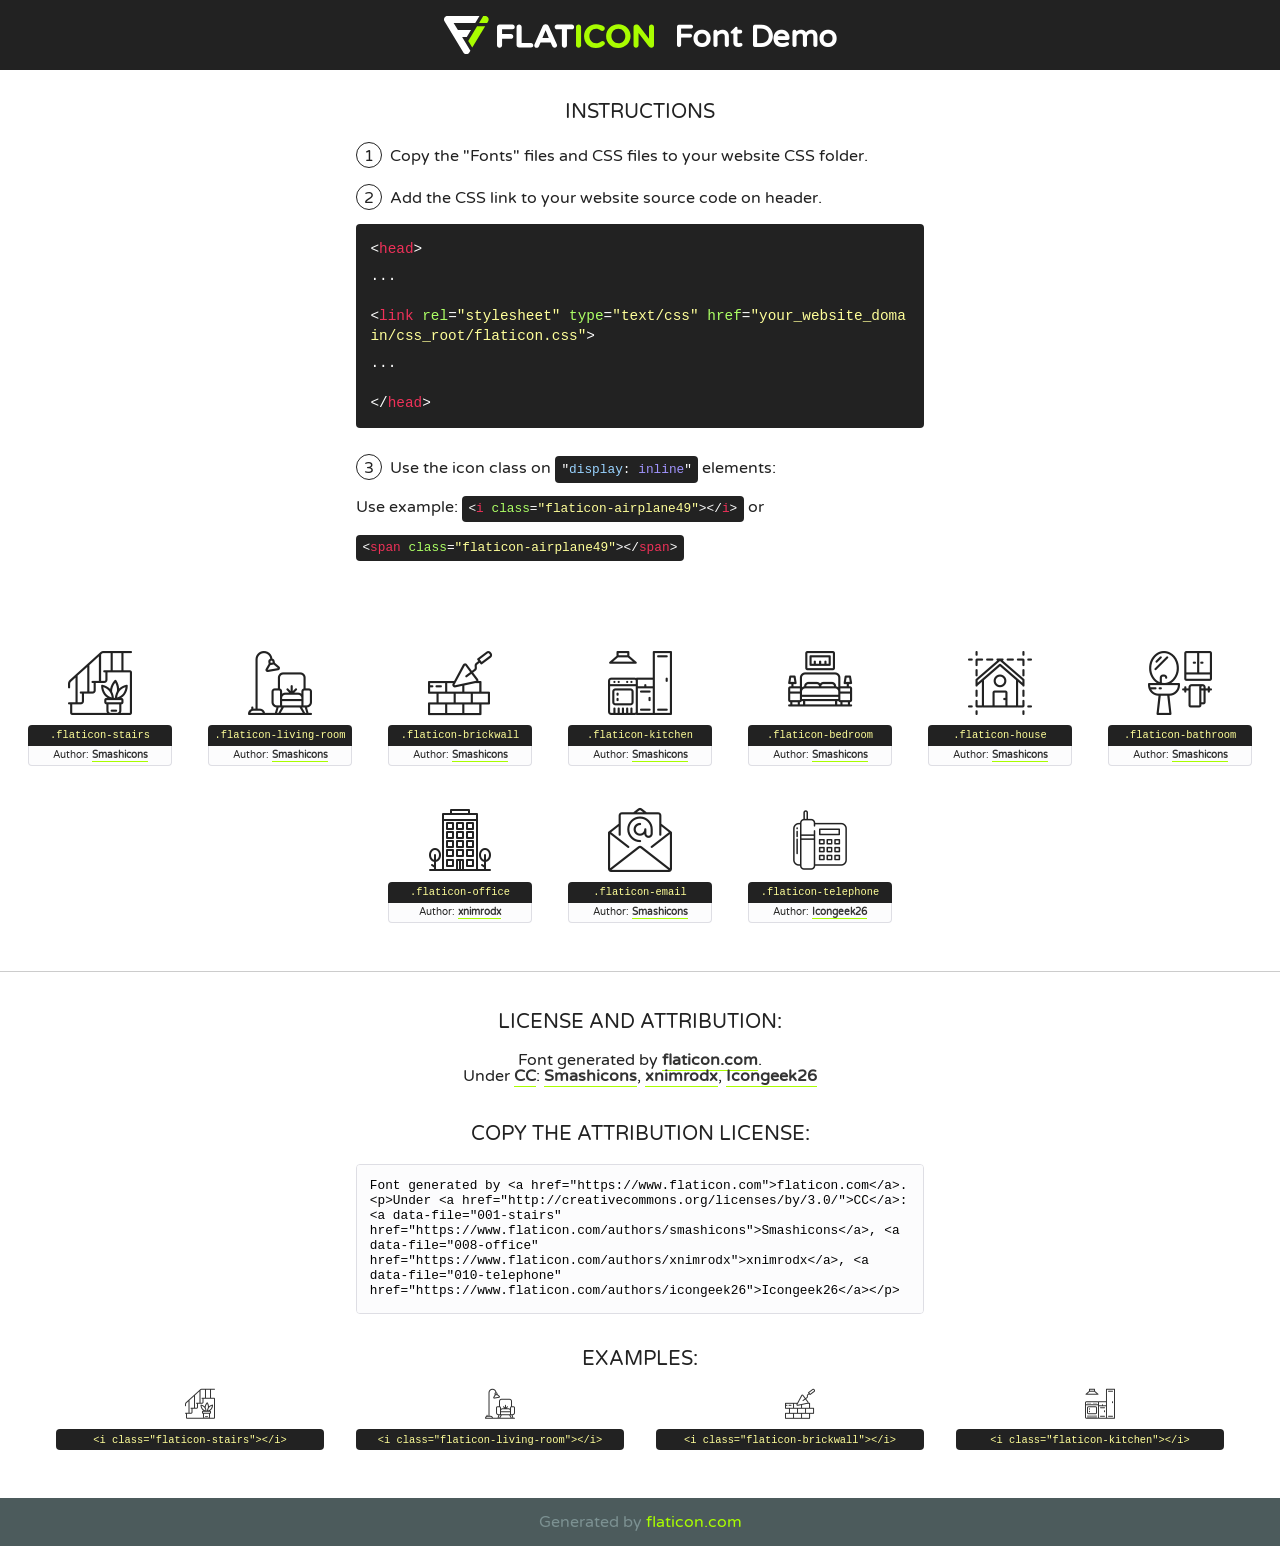
<file: flaticon/flaticon.html>
<!DOCTYPE html>
<!--
  Flaticon icon font: Flaticon
  Creation date: 12/11/2020 10:28
-->
<html>
<!DOCTYPE html>
<html>

<head>
    <title>Flaticon WebFont</title>
    <link href="http://fonts.googleapis.com/css?family=Varela+Round" rel="stylesheet" type="text/css" />
    <link rel="stylesheet" type="text/css" href="flaticon.css">
    <meta charset="UTF-8">
    <style>
    html, body, div, span, applet, object, iframe,
    h1, h2, h3, h4, h5, h6, p, blockquote, pre,
    a, abbr, acronym, address, big, cite, code,
    del, dfn, em, img, ins, kbd, q, s, samp,
    small, strike, strong, sub, sup, tt, var,
    b, u, i, center,
    dl, dt, dd, ol, ul, li,
    fieldset, form, label, legend,
    table, caption, tbody, tfoot, thead, tr, th, td,
    article, aside, canvas, details, embed, 
    figure, figcaption, footer, header, hgroup, 
    menu, nav, output, ruby, section, summary,
    time, mark, audio, video {
        margin: 0;
        padding: 0;
        border: 0;
        font-size: 100%;
        font: inherit;
        vertical-align: baseline;
    }
    /* HTML5 display-role reset for older browsers */
    article, aside, details, figcaption, figure, 
    footer, header, hgroup, menu, nav, section {
        display: block;
    }
    body {
        line-height: 1;
    }
    ol, ul {
        list-style: none;
    }
    blockquote, q {
        quotes: none;
    }
    blockquote:before, blockquote:after,
    q:before, q:after {
        content: '';
        content: none;
    }
    table {
        border-collapse: collapse;
        border-spacing: 0;
    }
    body {
        font-family: 'Varela Round', Helvetica, Arial, sans-serif;
        font-size: 16px;
        color: #222;
    }
    a {
        color: #333;
        border-bottom: 1px solid #a9fd00;
        font-weight: bold;
        text-decoration: none;
    }
    * {
        -moz-box-sizing: border-box;
        -webkit-box-sizing: border-box;
        box-sizing: border-box;
        margin: 0;
        padding: 0;
    }
    [class^="flaticon-"]:before, [class*=" flaticon-"]:before, [class^="flaticon-"]:after, [class*=" flaticon-"]:after {
        font-family: Flaticon;
        font-size: 30px;
        font-style: normal;
        margin-left: 20px;
        color: #333;
    }
    .wrapper {
        max-width: 600px;
        margin: auto;
        padding: 0 1em;
    }
    .title {
        font-size: 1.25em;
        text-align: center;
        margin-bottom: 1em;
        text-transform: uppercase;
    }
    header {
        text-align: center;
        background-color: #222;
        color: #fff;
        padding: 1em;
    }
    header .logo {
        width: 210px;
        height: 38px;
        display: inline-block;
        vertical-align: middle;
        margin-right: 1em;
        border: none;
    }
    header strong {
        font-size: 1.95em;
        font-weight: bold;
        vertical-align: middle;
        margin-top: 5px;
        display: inline-block;
    }
    .demo {
        margin: 2em auto;
        line-height: 1.25em;
    }
    .demo ul li {
        margin-bottom: 1em;
    }
    .demo ul li .num {
        color: #222;
        border-radius: 20px;
        display: inline-block;
        width: 26px;
        padding: 3px;
        height: 26px;
        text-align: center;
        margin-right: 0.5em;
        border: 1px solid #222;
    }
    .demo ul li code {
        background-color: #222;
        border-radius: 4px;
        padding: 0.25em 0.5em;
        display: inline-block;
        color: #fff;
        font-family: Consolas,Monaco,Lucida Console,Liberation Mono,DejaVu Sans Mono,Bitstream Vera Sans Mono,Courier New, monospace;
        font-weight: lighter;
        margin-top: 1em;
        font-size: 0.8em;
        word-break: break-all;
    }
    .demo ul li code.big {
        padding: 1em;
        font-size: 0.9em;
    }
    .demo ul li code .red {
        color: #EF3159;
    }
    .demo ul li code .green {
        color: #ACFF65;
    }
    .demo ul li code .yellow {
        color: #FFFF99;
    }
    .demo ul li code .blue {
        color: #99D3FF;
    }
    .demo ul li code .purple {
        color: #A295FF;
    }
    .demo ul li code .dots {
        margin-top: 0.5em;
        display: block;
    }
    #glyphs {
        border-bottom: 1px solid #ccc;
        padding: 2em 0;
        text-align: center;
    }
    .glyph {
        display: inline-block;
        width: 9em;
        margin: 1em;
        text-align: center;
        vertical-align: top;
        background: #FFF;
    }
    .glyph .glyph-icon {
        padding: 10px;
        display: block;
        font-family:"Flaticon";
        font-size: 64px;
        line-height: 1;
    }
    .glyph .glyph-icon:before {
        font-size: 64px;
        color: #222;
        margin-left: 0;
    }
    .class-name {
        font-size: 0.65em;
        background-color: #222;
        color: #fff;
        border-radius: 4px 4px 0 0;
        padding: 0.5em;
        color: #FFFF99;
        font-family: Consolas,Monaco,Lucida Console,Liberation Mono,DejaVu Sans Mono,Bitstream Vera Sans Mono,Courier New, monospace;
    }
    .author-name {
        font-size: 0.6em;
        background-color: #fcfcfd;
        border: 1px solid #DEDEE4;
        border-top: 0;
        border-radius: 0 0 4px 4px;
        padding: 0.5em;
    }
    .class-name:last-child {
        font-size: 10px;
        color:#888;
    }
    .class-name:last-child a {
        font-size: 10px;
        color:#555;
    }
    .class-name:last-child a:hover {
        color:#a9fd00;
    }
    .glyph > input {
        display: block;
        width: 100px;
        margin: 5px auto;
        text-align: center;
        font-size: 12px;
        cursor: text;
    }
    .glyph > input.icon-input {
        font-family:"Flaticon";
        font-size: 16px;
        margin-bottom: 10px;
    }
    .attribution .title {
        margin-top: 2em;
    }
    .attribution textarea {
        background-color: #fcfcfd;
        padding: 1em;
        border: none;
        box-shadow: none;
        border: 1px solid #DEDEE4;
        border-radius: 4px;
        resize: none;
        width: 100%;
        height: 150px;
        font-size: 0.8em;
        font-family: Consolas,Monaco,Lucida Console,Liberation Mono,DejaVu Sans Mono,Bitstream Vera Sans Mono,Courier New, monospace;
        -webkit-appearance: none;
    }
    .iconsuse {
        margin: 2em auto;
        text-align: center;
        max-width: 1200px;
    }
    .iconsuse:after {
        content: '';
        display: table;
        clear: both;
    }
    .iconsuse .image {
        float: left;
        width: 25%;
        padding: 0 1em;
    }
    .iconsuse .image p {
        margin-bottom: 1em;
    }
    .iconsuse .image span {
        display: block;
        font-size: 0.65em;
        background-color: #222;
        color: #fff;
        border-radius: 4px;
        padding: 0.5em;
        color: #FFFF99;
        margin-top: 1em;
        font-family: Consolas,Monaco,Lucida Console,Liberation Mono,DejaVu Sans Mono,Bitstream Vera Sans Mono,Courier New, monospace;
    }
    #footer {
        text-align: center;
        background-color: #4C5B5C;
        color: #7c9192;
        padding: 1em;
    }
    #footer a {
        border: none;
        color: #a9fd00;
        font-weight: normal;
    }
    @media (max-width: 960px) {
        .iconsuse .image {
            width: 50%;
        }
    }
    @media (max-width: 560px) {
        .iconsuse .image {
            width: 100%;
        }
    }
    </style>
</head>

<body class="characters-off">

    <header>
        <a href="https://www.flaticon.com" target="_blank" class="logo">
            <svg version="1.1" xmlns="http://www.w3.org/2000/svg" xmlns:xlink="http://www.w3.org/1999/xlink" xmlns:a="http://ns.adobe.com/AdobeSVGViewerExtensions/3.0/" viewBox="0 0 560.875 102.036" enable-background="new 0 0 560.875 102.036" xml:space="preserve">
                <defs>
                </defs>
                <g>
                    <g class="letters">
                        <path fill="#ffffff" d="M141.596,29.675c0-3.777,2.985-6.767,6.764-6.767h34.438c3.426,0,6.15,2.728,6.15,6.15
                        c0,3.43-2.724,6.149-6.15,6.149h-27.674v13.091h23.719c3.429,0,6.151,2.724,6.151,6.15c0,3.43-2.723,6.149-6.151,6.149h-23.719
                        v17.574c0,3.773-2.986,6.761-6.764,6.761c-3.779,0-6.764-2.989-6.764-6.761V29.675z"></path>
                        <path fill="#ffffff" d="M193.844,29.149c0-3.781,2.985-6.767,6.764-6.767c3.776,0,6.763,2.985,6.763,6.767v42.957h25.039
                        c3.426,0,6.149,2.726,6.149,6.153c0,3.425-2.723,6.15-6.149,6.15h-31.802c-3.779,0-6.764-2.986-6.764-6.768V29.149z"></path>
                        <path fill="#ffffff" d="M241.891,75.71l21.438-48.407c1.492-3.341,4.215-5.357,7.906-5.357h0.792
                        c3.686,0,6.323,2.017,7.815,5.357l21.439,48.407c0.436,0.967,0.701,1.845,0.701,2.723c0,3.602-2.809,6.501-6.414,6.501
                        c-3.161,0-5.269-1.845-6.499-4.655l-4.132-9.661h-27.059l-4.301,10.102c-1.144,2.631-3.426,4.214-6.237,4.214
                        c-3.517,0-6.24-2.81-6.24-6.325C241.1,77.64,241.451,76.677,241.891,75.71z M279.932,58.666l-8.521-20.297l-8.526,20.297H279.932
                        z"></path>
                        <path fill="#ffffff" d="M314.864,35.387H301.86c-3.429,0-6.239-2.813-6.239-6.238c0-3.429,2.811-6.24,6.239-6.24h39.533
                        c3.426,0,6.237,2.811,6.237,6.24c0,3.425-2.811,6.238-6.237,6.238h-13.001v42.785c0,3.773-2.99,6.761-6.764,6.761
                        c-3.779,0-6.764-2.989-6.764-6.761V35.387z"></path>
                        <path fill="#A9FD00" d="M352.615,29.149c0-3.781,2.985-6.767,6.767-6.767c3.774,0,6.761,2.985,6.761,6.767v49.024
                        c0,3.773-2.987,6.761-6.761,6.761c-3.781,0-6.767-2.989-6.767-6.761V29.149z"></path>
                        <path fill="#A9FD00" d="M374.132,53.836v-0.179c0-17.481,13.178-31.801,32.065-31.801c9.22,0,15.459,2.458,20.557,6.238
                        c1.402,1.054,2.637,2.985,2.637,5.357c0,3.692-2.985,6.59-6.681,6.59c-1.845,0-3.071-0.702-4.044-1.319
                        c-3.776-2.813-7.729-4.393-12.562-4.393c-10.364,0-17.831,8.611-17.831,19.154v0.173c0,10.542,7.291,19.329,17.831,19.329
                        c5.715,0,9.492-1.756,13.359-4.834c1.049-0.874,2.458-1.491,4.039-1.491c3.429,0,6.325,2.813,6.325,6.236
                        c0,2.106-1.056,3.78-2.282,4.834c-5.539,4.834-12.036,7.733-21.878,7.733C387.572,85.464,374.132,71.493,374.132,53.836z"></path>
                        <path fill="#A9FD00" d="M433.009,53.836v-0.179c0-17.481,13.79-31.801,32.766-31.801c18.981,0,32.592,14.143,32.592,31.628v0.173
                        c0,17.483-13.785,31.807-32.769,31.807C446.625,85.464,433.009,71.32,433.009,53.836z M484.224,53.836v-0.179
                        c0-10.539-7.725-19.326-18.626-19.326c-10.893,0-18.449,8.611-18.449,19.154v0.173c0,10.542,7.73,19.329,18.626,19.329
                        C476.676,72.986,484.224,64.378,484.224,53.836z"></path>
                        <path fill="#A9FD00" d="M506.233,29.321c0-3.774,2.99-6.763,6.767-6.763h1.401c3.252,0,5.183,1.583,7.029,3.953l26.093,34.265
                        V29.059c0-3.692,2.99-6.677,6.681-6.677c3.683,0,6.671,2.985,6.671,6.677v48.934c0,3.78-2.987,6.765-6.764,6.765h-0.436
                        c-3.257,0-5.188-1.581-7.034-3.953l-27.056-35.492v32.944c0,3.687-2.985,6.676-6.678,6.676c-3.683,0-6.673-2.989-6.673-6.676
                        V29.321z"></path>
                    </g>
                    <g class="insignia">
                        <path fill="#ffffff" d="M48.372,56.137h12.517l11.156-18.537H37.186L25.688,18.539h57.825L94.668,0H9.271
                        C5.925,0,2.842,1.801,1.198,4.716c-1.644,2.907-1.593,6.482,0.134,9.343l50.38,83.501c1.678,2.781,4.689,4.476,7.938,4.476
                        c3.246,0,6.257-1.695,7.935-4.476l2.898-4.804L48.372,56.137z"></path>
                        <g class="i">
                            <path fill="#A9FD00" d="M93.575,18.539h0.031v0.004l21.652,0.004l2.705-4.488c1.727-2.861,1.778-6.436,0.133-9.343
                            C116.454,1.801,113.371,0,110.026,0h-5.294L93.575,18.539z"></path>
                            <polygon fill="#A9FD00" points="88.291,27.356 64.725,66.486 75.519,84.404 109.942,27.356"></polygon>
                        </g>
                    </g>
                </g>
            </svg>
        </a>
        <strong>Font Demo</strong>
    </header>


    <section class="demo wrapper">

        <p class="title">Instructions</p>

        <ul>
            <li>
                <span class="num">1</span>Copy the "Fonts" files and CSS files to your website CSS folder.
            </li>
            <li>
                <span class="num">2</span>Add the CSS link to your website source code on header.
                <code class="big">
                    &lt;<span class="red">head</span>&gt;
                    <br/><span class="dots">...</span>
                    <br/>&lt;<span class="red">link</span> <span class="green">rel</span>=<span class="yellow">"stylesheet"</span> <span class="green">type</span>=<span class="yellow">"text/css"</span> <span class="green">href</span>=<span class="yellow">"your_website_domain/css_root/flaticon.css"</span>&gt;
                    <br/><span class="dots">...</span>
                    <br/>&lt;/<span class="red">head</span>&gt;
                </code>
            </li>

            <li>
                <p>
                    <span class="num">3</span>Use the icon class on <code>"<span class="blue">display</span>:<span class="purple"> inline</span>"</code> elements:
                    <br />
                    Use example: <code>&lt;<span class="red">i</span> <span class="green">class</span>=<span class="yellow">&quot;flaticon-airplane49&quot;</span>&gt;&lt;/<span class="red">i</span>&gt;</code> or <code>&lt;<span class="red">span</span> <span class="green">class</span>=<span class="yellow">&quot;flaticon-airplane49&quot;</span>&gt;&lt;/<span class="red">span</span>&gt;</code>
            </li>
        </ul>

    </section>




   <section id="glyphs">          
    
      
        <div class="glyph"><div class="glyph-icon flaticon-stairs"></div>
            <div class="class-name">.flaticon-stairs</div>
            <div class="author-name">Author: <a data-file="001-stairs" href="https://www.flaticon.com/authors/smashicons">Smashicons</a> </div> 
        </div>        
        
        <div class="glyph"><div class="glyph-icon flaticon-living-room"></div>
            <div class="class-name">.flaticon-living-room</div>
            <div class="author-name">Author: <a data-file="002-living-room" href="https://www.flaticon.com/authors/smashicons">Smashicons</a> </div> 
        </div>        
        
        <div class="glyph"><div class="glyph-icon flaticon-brickwall"></div>
            <div class="class-name">.flaticon-brickwall</div>
            <div class="author-name">Author: <a data-file="003-brickwall" href="https://www.flaticon.com/authors/smashicons">Smashicons</a> </div> 
        </div>        
        
        <div class="glyph"><div class="glyph-icon flaticon-kitchen"></div>
            <div class="class-name">.flaticon-kitchen</div>
            <div class="author-name">Author: <a data-file="004-kitchen" href="https://www.flaticon.com/authors/smashicons">Smashicons</a> </div> 
        </div>        
        
        <div class="glyph"><div class="glyph-icon flaticon-bedroom"></div>
            <div class="class-name">.flaticon-bedroom</div>
            <div class="author-name">Author: <a data-file="005-bedroom" href="https://www.flaticon.com/authors/smashicons">Smashicons</a> </div> 
        </div>        
        
        <div class="glyph"><div class="glyph-icon flaticon-house"></div>
            <div class="class-name">.flaticon-house</div>
            <div class="author-name">Author: <a data-file="006-house" href="https://www.flaticon.com/authors/smashicons">Smashicons</a> </div> 
        </div>        
        
        <div class="glyph"><div class="glyph-icon flaticon-bathroom"></div>
            <div class="class-name">.flaticon-bathroom</div>
            <div class="author-name">Author: <a data-file="007-bathroom" href="https://www.flaticon.com/authors/smashicons">Smashicons</a> </div> 
        </div>        
        
        <div class="glyph"><div class="glyph-icon flaticon-office"></div>
            <div class="class-name">.flaticon-office</div>
            <div class="author-name">Author: <a data-file="008-office" href="https://www.flaticon.com/authors/xnimrodx">xnimrodx</a> </div> 
        </div>        
        
        <div class="glyph"><div class="glyph-icon flaticon-email"></div>
            <div class="class-name">.flaticon-email</div>
            <div class="author-name">Author: <a data-file="009-email" href="https://www.flaticon.com/authors/smashicons">Smashicons</a> </div> 
        </div>        
        
        <div class="glyph"><div class="glyph-icon flaticon-telephone"></div>
            <div class="class-name">.flaticon-telephone</div>
            <div class="author-name">Author: <a data-file="010-telephone" href="https://www.flaticon.com/authors/icongeek26">Icongeek26</a> </div> 
        </div>        
        

    </section>



    <section class="attribution wrapper"   style="text-align:center;">

      <div class="title">License and attribution:</div><div class="attrDiv">Font generated by <a href="https://www.flaticon.com">flaticon.com</a>. <div><p>Under <a href="http://creativecommons.org/licenses/by/3.0/">CC</a>: <a data-file="001-stairs" href="https://www.flaticon.com/authors/smashicons">Smashicons</a>, <a data-file="008-office" href="https://www.flaticon.com/authors/xnimrodx">xnimrodx</a>, <a data-file="010-telephone" href="https://www.flaticon.com/authors/icongeek26">Icongeek26</a></p>  </div>
      </div>
      <div class="title">Copy the Attribution License:</div>

    <textarea onclick="this.focus();this.select();">Font generated by &lt;a href=&quot;https://www.flaticon.com&quot;&gt;flaticon.com&lt;/a&gt;. <p>Under <a href="http://creativecommons.org/licenses/by/3.0/">CC</a>: <a data-file="001-stairs" href="https://www.flaticon.com/authors/smashicons">Smashicons</a>, <a data-file="008-office" href="https://www.flaticon.com/authors/xnimrodx">xnimrodx</a>, <a data-file="010-telephone" href="https://www.flaticon.com/authors/icongeek26">Icongeek26</a></p>  
     </textarea>

    </section>

    <section class="iconsuse">

          <div class="title">Examples:</div>            
             
            <div class="image">
                <p>
                    <i class="glyph-icon flaticon-stairs"></i> 
                    <span>&lt;i class=&quot;flaticon-stairs&quot;&gt;&lt;/i&gt;</span>
                </p>
            </div>
            
            <div class="image">
                <p>
                    <i class="glyph-icon flaticon-living-room"></i> 
                    <span>&lt;i class=&quot;flaticon-living-room&quot;&gt;&lt;/i&gt;</span>
                </p>
            </div>
            
            <div class="image">
                <p>
                    <i class="glyph-icon flaticon-brickwall"></i> 
                    <span>&lt;i class=&quot;flaticon-brickwall&quot;&gt;&lt;/i&gt;</span>
                </p>
            </div>
            
            <div class="image">
                <p>
                    <i class="glyph-icon flaticon-kitchen"></i> 
                    <span>&lt;i class=&quot;flaticon-kitchen&quot;&gt;&lt;/i&gt;</span>
                </p>
            </div>
                       
        </div>
                            
    </section>

<div id="footer">
    <div>Generated by <a href="https://www.flaticon.com">flaticon.com</a>
    </div>
</div>



</body>
</html>
</file>
<file: flaticon/flaticon.css>
/*
  	Flaticon icon font: Flaticon
  	Creation date: 12/11/2020 10:28
  	*/

@font-face {
  font-family: "Flaticon";
  src: url("./Flaticon.eot");
  src: url("./Flaticon.eot?#iefix") format("embedded-opentype"),
       url("./Flaticon.woff2") format("woff2"),
       url("./Flaticon.woff") format("woff"),
       url("./Flaticon.ttf") format("truetype"),
       url("./Flaticon.svg#Flaticon") format("svg");
  font-weight: normal;
  font-style: normal;
}

@media screen and (-webkit-min-device-pixel-ratio:0) {
  @font-face {
    font-family: "Flaticon";
    src: url("./Flaticon.svg#Flaticon") format("svg");
  }
}

[class^="flaticon-"]:before, [class*=" flaticon-"]:before,
[class^="flaticon-"]:after, [class*=" flaticon-"]:after {   
  font-family: Flaticon;
        font-size: 52px;
font-style: normal;
margin-left: -40px;
}

.flaticon-stairs:before { content: "\f100"; }
.flaticon-living-room:before { content: "\f101"; }
.flaticon-brickwall:before { content: "\f102"; }
.flaticon-kitchen:before { content: "\f103"; }
.flaticon-bedroom:before { content: "\f104"; }
.flaticon-house:before { content: "\f105"; }
.flaticon-bathroom:before { content: "\f106"; }
.flaticon-office:before { content: "\f107"; }
.flaticon-email:before { content: "\f108"; }
.flaticon-telephone:before { content: "\f109"; }
</file>
<file: css/default.css>
/* Deafult Margin & Padding */
/*-- Margin Top --*/
.mt-5 {
	margin-top: 5px;
}
.mt-10 {
	margin-top: 10px;
}
.mt-15 {
	margin-top: 15px;
}
.mt-20 {
	margin-top: 20px;
}
.mt-25 {
	margin-top: 25px;
}
.mt-30 {
	margin-top: 30px;
}
.mt-35 {
	margin-top: 35px;
}
.mt-40 {
	margin-top: 40px;
}
.mt-45 {
	margin-top: 45px;
}
.mt-50 {
	margin-top: 50px;
}
.mt-55 {
	margin-top: 55px;
}
.mt-60 {
	margin-top: 60px;
}
.mt-65 {
	margin-top: 65px;
}
.mt-70 {
	margin-top: 70px;
}
.mt-75 {
	margin-top: 75px;
}
.mt-80 {
	margin-top: 80px;
}
.mt-85 {
	margin-top: 85px;
}
.mt-90 {
	margin-top: 90px;
}
.mt-95 {
	margin-top: 95px;
}
.mt-100 {
	margin-top: 100px;
}
.mt-105 {
	margin-top: 105px;
}
.mt-110 {
	margin-top: 110px;
}
.mt-115 {
	margin-top: 115px;
}
.mt-120 {
	margin-top: 120px;
}
.mt-125 {
	margin-top: 125px;
}
.mt-130 {
	margin-top: 130px;
}
.mt-135 {
	margin-top: 135px;
}
.mt-140 {
	margin-top: 140px;
}
.mt-145 {
	margin-top: 145px;
}
.mt-150 {
	margin-top: 150px;
}
.mt-155 {
	margin-top: 155px;
}
.mt-160 {
	margin-top: 160px;
}
.mt-165 {
	margin-top: 165px;
}
.mt-170 {
	margin-top: 170px;
}
.mt-175 {
	margin-top: 175px;
}
.mt-180 {
	margin-top: 180px;
}
.mt-185 {
	margin-top: 185px;
}
.mt-190 {
	margin-top: 190px;
}
.mt-195 {
	margin-top: 195px;
}
.mt-200 {
	margin-top: 200px;
}
/*-- Margin Bottom --*/

.mb-5 {
	margin-bottom: 5px;
}
.mb-10 {
	margin-bottom: 10px;
}
.mb-15 {
	margin-bottom: 15px;
}
.mb-20 {
	margin-bottom: 20px;
}
.mb-25 {
	margin-bottom: 25px;
}
.mb-30 {
	margin-bottom: 30px;
}
.mb-35 {
	margin-bottom: 35px;
}
.mb-40 {
	margin-bottom: 40px;
}
.mb-45 {
	margin-bottom: 45px;
}
.mb-50 {
	margin-bottom: 50px;
}
.mb-55 {
	margin-bottom: 55px;
}
.mb-60 {
	margin-bottom: 60px;
}
.mb-65 {
	margin-bottom: 65px;
}
.mb-70 {
	margin-bottom: 70px;
}
.mb-75 {
	margin-bottom: 75px;
}
.mb-80 {
	margin-bottom: 80px;
}
.mb-85 {
	margin-bottom: 85px;
}
.mb-90 {
	margin-bottom: 90px;
}
.mb-95 {
	margin-bottom: 95px;
}
.mb-100 {
	margin-bottom: 100px;
}
.mb-105 {
	margin-bottom: 105px;
}
.mb-110 {
	margin-bottom: 110px;
}
.mb-115 {
	margin-bottom: 115px;
}
.mb-120 {
	margin-bottom: 120px;
}
.mb-125 {
	margin-bottom: 125px;
}
.mb-130 {
	margin-bottom: 130px;
}
.mb-135 {
	margin-bottom: 135px;
}
.mb-140 {
	margin-bottom: 140px;
}
.mb-145 {
	margin-bottom: 145px;
}
.mb-150 {
	margin-bottom: 150px;
}
.mb-155 {
	margin-bottom: 155px;
}
.mb-160 {
	margin-bottom: 160px;
}
.mb-165 {
	margin-bottom: 165px;
}
.mb-170 {
	margin-bottom: 170px;
}
.mb-175 {
	margin-bottom: 175px;
}
.mb-180 {
	margin-bottom: 180px;
}
.mb-185 {
	margin-bottom: 185px;
}
.mb-190 {
	margin-bottom: 190px;
}
.mb-195 {
	margin-bottom: 195px;
}
.mb-200 {
	margin-bottom: 200px;
}
/*-- margin left --*/
.ml-5 {
	margin-left: 5px;
}
.ml-10 {
	margin-left: 10px;
}
.ml-15 {
	margin-left: 15px;
}
.ml-20 {
	margin-left: 20px;
}
.ml-25 {
	margin-left: 25px;
}
.ml-30 {
	margin-left: 30px;
}
.ml-35 {
	margin-left: 35px;
}
.ml-40 {
	margin-left: 40px;
}
.ml-45 {
	margin-left: 45px;
}
.ml-50 {
	margin-left: 50px;
}
.ml-55 {
	margin-left: 55px;
}
.ml-60 {
	margin-left: 60px;
}
.ml-65 {
	margin-left: 65px;
}
.ml-70 {
	margin-left: 70px;
}
.ml-75 {
	margin-left: 75px;
}
.ml-80 {
	margin-left: 80px;
}
.ml-85 {
	margin-left: 85px;
}
.ml-90 {
	margin-left: 90px;
}
.ml-95 {
	margin-left: 95px;
}
.ml-100 {
	margin-left: 100px;
}
.ml-105 {
	margin-left: 105px;
}
.ml-110 {
	margin-left: 110px;
}
.ml-115 {
	margin-left: 115px;
}
.ml-120 {
	margin-left: 120px;
}
.ml-125 {
	margin-left: 125px;
}
.ml-130 {
	margin-left: 130px;
}
.ml-135 {
	margin-left: 135px;
}
.ml-140 {
	margin-left: 140px;
}
.ml-145 {
	margin-left: 145px;
}
.ml-150 {
	margin-left: 150px;
}
.ml-155 {
	margin-left: 155px;
}
.ml-160 {
	margin-left: 160px;
}
.ml-165 {
	margin-left: 165px;
}
.ml-170 {
	margin-left: 170px;
}
.ml-175 {
	margin-left: 175px;
}
.ml-180 {
	margin-left: 180px;
}
.ml-185 {
	margin-left: 185px;
}
.ml-190 {
	margin-left: 190px;
}
.ml-195 {
	margin-left: 195px;
}
.ml-200 {
	margin-left: 200px;
}
/*-- margin right --*/
.mr-5 {
	margin-right: 5px;
}
.mr-10 {
	margin-right: 10px;
}
.mr-15 {
	margin-right: 15px;
}
.mr-20 {
	margin-right: 20px;
}
.mr-25 {
	margin-right: 25px;
}
.mr-30 {
	margin-right: 30px;
}
.mr-35 {
	margin-right: 35px;
}
.mr-40 {
	margin-right: 40px;
}
.mr-45 {
	margin-right: 45px;
}
.mr-50 {
	margin-right: 50px;
}
.mr-55 {
	margin-right: 55px;
}
.mr-60 {
	margin-right: 60px;
}
.mr-65 {
	margin-right: 65px;
}
.mr-70 {
	margin-right: 70px;
}
.mr-75 {
	margin-right: 75px;
}
.mr-80 {
	margin-right: 80px;
}
.mr-85 {
	margin-right: 85px;
}
.mr-90 {
	margin-right: 90px;
}
.mr-95 {
	margin-right: 95px;
}
.mr-100 {
	margin-right: 100px;
}
.mr-105 {
	margin-right: 105px;
}
.mr-110 {
	margin-right: 110px;
}
.mr-115 {
	margin-right: 115px;
}
.mr-120 {
	margin-right: 120px;
}
.mr-125 {
	margin-right: 125px;
}
.mr-130 {
	margin-right: 130px;
}
.mr-135 {
	margin-right: 135px;
}
.mr-140 {
	margin-right: 140px;
}
.mr-145 {
	margin-right: 145px;
}
.mr-150 {
	margin-right: 150px;
}
.mr-155 {
	margin-right: 155px;
}
.mr-160 {
	margin-right: 160px;
}
.mr-165 {
	margin-right: 165px;
}
.mr-170 {
	margin-right: 170px;
}
.mr-175 {
	margin-right: 175px;
}
.mr-180 {
	margin-right: 180px;
}
.mr-185 {
	margin-right: 185px;
}
.mr-190 {
	margin-right: 190px;
}
.mr-195 {
	margin-right: 195px;
}
.mr-200 {
	margin-right: 200px;
}


/*-- Padding Top --*/

.pt-5 {
	padding-top: 5px;
}
.pt-10 {
	padding-top: 10px;
}
.pt-15 {
	padding-top: 15px;
}
.pt-20 {
	padding-top: 20px;
}
.pt-25 {
	padding-top: 25px;
}
.pt-30 {
	padding-top: 30px;
}
.pt-35 {
	padding-top: 35px;
}
.pt-40 {
	padding-top: 40px;
}
.pt-45 {
	padding-top: 45px;
}
.pt-50 {
	padding-top: 50px;
}
.pt-55 {
	padding-top: 55px;
}
.pt-60 {
	padding-top: 60px;
}
.pt-65 {
	padding-top: 65px;
}
.pt-70 {
	padding-top: 70px;
}
.pt-75 {
	padding-top: 75px;
}
.pt-80 {
	padding-top: 80px;
}
.pt-85 {
	padding-top: 85px;
}
.pt-90 {
	padding-top: 90px;
}
.pt-95 {
	padding-top: 95px;
}
.pt-100 {
	padding-top: 100px;
}
.pt-105 {
	padding-top: 105px;
}
.pt-110 {
	padding-top: 110px;
}
.pt-115 {
	padding-top: 115px;
}
.pt-120 {
	padding-top: 120px;
}
.pt-125 {
	padding-top: 25px;
}
.pt-130 {
	padding-top: 130px;
}
.pt-135 {
	padding-top: 135px;
}
.pt-140 {
	padding-top: 140px;
}
.pt-145 {
	padding-top: 145px;
}
.pt-150 {
	padding-top: 150px;
}
.pt-155 {
	padding-top: 155px;
}
.pt-160 {
	padding-top: 160px;
}
.pt-165 {
	padding-top: 165px;
}
.pt-170 {
	padding-top: 170px;
}
.pt-175 {
	padding-top: 175px;
}
.pt-180 {
	padding-top: 180px;
}
.pt-185 {
	padding-top: 185px;
}
.pt-190 {
	padding-top: 190px;
}
.pt-195 {
	padding-top: 195px;
}
.pt-200 {
	padding-top: 200px;
}
/*-- Padding Bottom --*/

.pb-5 {
	padding-bottom: 5px;
}
.pb-10 {
	padding-bottom: 10px;
}
.pb-15 {
	padding-bottom: 15px;
}
.pb-20 {
	padding-bottom: 20px;
}
.pb-25 {
	padding-bottom: 25px;
}
.pb-30 {
	padding-bottom: 30px;
}
.pb-35 {
	padding-bottom: 35px;
}
.pb-40 {
	padding-bottom: 40px;
}
.pb-45 {
	padding-bottom: 45px;
}
.pb-50 {
	padding-bottom: 50px;
}
.pb-55 {
	padding-bottom: 55px;
}
.pb-60 {
	padding-bottom: 60px;
}
.pb-65 {
	padding-bottom: 65px;
}
.pb-70 {
	padding-bottom: 70px;
}
.pb-75 {
	padding-bottom: 75px;
}
.pb-80 {
	padding-bottom: 80px;
}
.pb-85 {
	padding-bottom: 85px;
}
.pb-90 {
	padding-bottom: 90px;
}
.pb-95 {
	padding-bottom: 95px;
}
.pb-100 {
	padding-bottom: 100px;
}
.pb-105 {
	padding-bottom: 105px;
}
.pb-110 {
	padding-bottom: 110px;
}
.pb-115 {
	padding-bottom: 115px;
}
.pb-120 {
	padding-bottom: 120px;
}
.pb-125 {
	padding-bottom: 125px;
}
.pb-130 {
	padding-bottom: 30px;
}
.pb-135 {
	padding-bottom: 135px;
}
.pb-140 {
	padding-bottom: 140px;
}
.pb-145 {
	padding-bottom: 145px;
}
.pb-150 {
	padding-bottom: 150px;
}
.pb-155 {
	padding-bottom: 155px;
}
.pb-160 {
	padding-bottom: 160px;
}
.pb-165 {
	padding-bottom: 165px;
}
.pb-170 {
	padding-bottom: 170px;
}
.pb-175 {
	padding-bottom: 175px;
}
.pb-180 {
	padding-bottom: 180px;
}
.pb-185 {
	padding-bottom: 185px;
}
.pb-190 {
	padding-bottom: 190px;
}
.pb-195 {
	padding-bottom: 195px;
}
.pb-200 {
	padding-bottom: 200px;
}

/*-- Padding left --*/

.pl-0 {
	padding-left: 0px;
}
.pl-5 {
	padding-left: 5px;
}
.pl-10 {
	padding-left: 10px;
}
.pl-15 {
	padding-left: 15px;
}
.pl-20 {
	padding-left: 20px;
}
.pl-25 {
	padding-left: 25px;
}
.pl-30 {
	padding-left: 30px;
}
.pl-35 {
	padding-left: 35px;
}
.pl-40 {
	padding-left: 40px;
}
.pl-45 {
	padding-left: 45px;
}
.pl-50 {
	padding-left: 50px;
}
.pl-55 {
	padding-left: 55px;
}
.pl-60 {
	padding-left: 60px;
}
.pl-65 {
	padding-left: 65px;
}
.pl-70 {
	padding-left: 70px;
}
.pl-75 {
	padding-left: 75px;
}
.pl-80 {
	padding-left: 80px;
}
.pl-85 {
	padding-left: 85px;
}
.pl-90 {
	padding-left: 90px;
}
.pl-100 {
	padding-left: 100px;
}
.pl-105 {
	padding-left: 105px;
}
.pl-110 {
	padding-left: 110px;
}
.pl-115 {
	padding-left: 115px;
}
.pl-120 {
	padding-left: 120px;
}
.pl-125 {
	padding-left: 125px;
}
/*-- Padding right --*/

.pr-0 {
	padding-right: 0px;
}
.pr-5 {
	padding-right: 5px;
}
.pr-10 {
	padding-right: 10px;
}
.pr-15 {
	padding-right: 15px;
}
.pr-20 {
	padding-right: 20px;
}
.pr-25 {
	padding-right: 25px;
}
.pr-30 {
	padding-right: 30px;
}
.pr-35 {
	padding-right: 35px;
}
.pr-40 {
	padding-right: 40px;
}
.pr-45 {
	padding-right: 45px;
}
.pr-50 {
	padding-right: 50px;
}
.pr-55 {
	padding-right: 55px;
}
.pr-60 {
	padding-right: 60px;
}
.pr-65 {
	padding-right: 65px;
}
.pr-70 {
	padding-right: 70px;
}
.pr-75 {
	padding-right: 75px;
}
.pr-80 {
	padding-right: 80px;
}
.pr-85 {
	padding-right: 85px;
}
.pr-90 {
	padding-right: 90px;
}
.pr-95 {
	padding-right: 95px;
}
.pr-100 {
	padding-right: 100px;
}
.pr-105 {
	padding-right: 105px;
}
/* Background Color */

.gray-bg {
	background: rgba(248,252,255,1);
}
.white-bg {
	background: #fff;
}
.black-bg {
	background: #222;
}
/* Color */

.white {
	color: #fff;
}
.black {
	color: #222;
}
/* black overlay */

[data-overlay] {
	position: relative;
}
[data-overlay]::before {
	background: #000 none repeat scroll 0 0;
	content: "";
	height: 100%;
	left: 0;
	position: absolute;
	top: 0;
	width: 100%;
	z-index: 1;
}
[data-overlay="3"]::before {
	opacity: 0.3;
}
[data-overlay="4"]::before {
	opacity: 0.4;
}
[data-overlay="5"]::before {
	opacity: 0.5;
}
[data-overlay="6"]::before {
	opacity: 0.6;
}
[data-overlay="7"]::before {
	opacity: 0.7;
}
[data-overlay="8"]::before {
	opacity: 0.8;
}
[data-overlay="9"]::before {
	opacity: 0.9;
}
</file>
<file: css/style.css>
/*-----------------------------------------------------------------------------------

     Name: TKH1
    Description: The Koncept House
    Author: samjworld
    Version: 1.0

-----------------------------------------------------------------------------------

    CSS INDEX
    ===================

    01. Lala default CSS
	02. Header
    03. Hero
	04. Footer

-----------------------------------------------------------------------------------*/
/*===========================
    1. COMMON css
===========================*/
@import url("https://fonts.googleapis.com/css?family=Barlow:300,400,500,600,700|Hind:400,500,600,700|Quattrocento:400,700");
body {
  font-family: 'Hind', sans-serif;
  font-weight: normal;
  font-style: normal;
  color: #646464; }

* {
  margin: 0;
  padding: 0;
  -webkit-box-sizing: border-box;
  -moz-box-sizing: border-box;
  box-sizing: border-box; }

img {
  max-width: 100%; }

a:focus,
input:focus,
textarea:focus,
button:focus {
  text-decoration: none;
  outline: none; }

a:focus,
a:hover {
  text-decoration: none; }

i,
span,
a {
  display: inline-block; }

h1,
h2,
h3,
h4,
h5,
h6 {
  font-family: 'Quattrocento', serif;
  font-weight: 700;
  color: #121619;
  margin: 0px; }

h1 {
  font-size: 60px; }

h2 {
  font-size: 36px; }

h3 {
  font-size: 28px; }

h4 {
  font-size: 22px; }

h5 {
  font-size: 18px; }

h6 {
  font-size: 16px; }

ul, ol {
  margin: 0px;
  padding: 0px;
  list-style-type: none; }

p {
  font-size: 17px;
  font-weight: 400;
  line-height: 30px;
  color: #646464;
  margin: 0px; }
  @media (max-width: 767px) {
    p {
      font-size: 16px; } }

.bg_cover {
  background-position: center center;
  background-size: cover;
  background-repeat: no-repeat;
  width: 100%;
  height: 100%; }


/*===== All Button Style =====*/
.main-btn {
  display: inline-block;
  font-weight: 600;
  text-align: center;
  white-space: nowrap;
  vertical-align: middle;
  -webkit-user-select: none;
  -moz-user-select: none;
  -ms-user-select: none;
  user-select: none;
  border: 1px solid #0b4167;
  padding: 0 10px;
  font-size: 20px;
  line-height: 40px;
  color: #fff;
  cursor: pointer;
  z-index: 5;
  -webkit-transition: all 0.2s ease-out 0s;
  -moz-transition: all 0.2s ease-out 0s;
  -ms-transition: all 0.2s ease-out 0s;
  -o-transition: all 0.2s ease-out 0s;
  transition: all 0.2s ease-out 0s;
  background-color: #0b4167;
  -webkit-box-shadow: 0px 5px 16px 0px rgba(185, 217, 235, 1);
  -moz-box-shadow: 0px 5px 16px 0px rgba(185, 217, 235, 1);
  box-shadow: 0px 5px 16px 0px rgba(185, 217, 235, 1);
  font-family: 'Barlow', sans-serif;
  text-transform: uppercase; }
  .main-btn i {
    margin-right: 5px; }
  .main-btn:hover {
    background-color: #fff;
    color: #0b4167;
    border-color: #0b4167; }
  .main-btn.main-btn-2 {
    background-color: #fff;
    color: #0b4167;
    border-color: #0b4167; }
    .main-btn.main-btn-2:hover {
      background-color: #0b4167;
      border-color: #0b4167;
      color: #fff; }

/*===== All Section Title Style =====*/
.section-title .sub-title {
  font-size: 18px;
  color: #0b4167;
  text-transform: uppercase; }
  @media (max-width: 767px) {
    .section-title .sub-title {
      font-size: 16px; } }

.section-title .title {
  font-size: 35px;
  text-transform: uppercase; }
  @media (max-width: 767px) {
    .section-title .title {
      font-size: 24px; } }

/*===== All Animation Title Style =====*/
.animation-one {
  -webkit-animation: rotate 15s linear infinite;
  -moz-animation: rotate 15s linear infinite;
  -o-animation: rotate 15s linear infinite;
  animation: rotate 15s linear infinite; }

@keyframes rotate {
  0% {
    -webkit-transform: rotate(0deg);
    -moz-transform: rotate(0deg);
    -ms-transform: rotate(0deg);
    -o-transform: rotate(0deg);
    transform: rotate(0deg); }
  100% {
    -webkit-transform: rotate(360deg);
    -moz-transform: rotate(360deg);
    -ms-transform: rotate(360deg);
    -o-transform: rotate(360deg);
    transform: rotate(360deg); } }

/*===== All Preloader Style =====*/
.preloader {
  /* Body Overlay */
  position: fixed;
  top: 0;
  left: 0;
  display: table;
  height: 100%;
  width: 100%;
  /* Change Background Color */
  background: #fff;
  z-index: 99999; }
  .preloader .loader_34 {
    display: table-cell;
    vertical-align: middle;
    text-align: center; }
    .preloader .loader_34 .ytp-spinner {
      position: absolute;
      left: 50%;
      top: 50%;
      width: 64px;
      margin-left: -32px;
      z-index: 18;
      pointer-events: none; }
      .preloader .loader_34 .ytp-spinner .ytp-spinner-container {
        pointer-events: none;
        position: absolute;
        width: 100%;
        padding-bottom: 100%;
        top: 50%;
        left: 50%;
        margin-top: -50%;
        margin-left: -50%;
        -webkit-animation: ytp-spinner-linspin 1568.23529647ms linear infinite;
        -moz-animation: ytp-spinner-linspin 1568.23529647ms linear infinite;
        -o-animation: ytp-spinner-linspin 1568.23529647ms linear infinite;
        animation: ytp-spinner-linspin 1568.23529647ms linear infinite; }
        .preloader .loader_34 .ytp-spinner .ytp-spinner-container .ytp-spinner-rotator {
          position: absolute;
          width: 100%;
          height: 100%;
          -webkit-animation: ytp-spinner-easespin 5332ms cubic-bezier(0.4, 0, 0.2, 1) infinite both;
          -moz-animation: ytp-spinner-easespin 5332ms cubic-bezier(0.4, 0, 0.2, 1) infinite both;
          -o-animation: ytp-spinner-easespin 5332ms cubic-bezier(0.4, 0, 0.2, 1) infinite both;
          animation: ytp-spinner-easespin 5332ms cubic-bezier(0.4, 0, 0.2, 1) infinite both; }
          .preloader .loader_34 .ytp-spinner .ytp-spinner-container .ytp-spinner-rotator .ytp-spinner-left {
            position: absolute;
            top: 0;
            left: 0;
            bottom: 0;
            overflow: hidden;
            right: 50%; }
          .preloader .loader_34 .ytp-spinner .ytp-spinner-container .ytp-spinner-rotator .ytp-spinner-right {
            position: absolute;
            top: 0;
            right: 0;
            bottom: 0;
            overflow: hidden;
            left: 50%; }
    .preloader .loader_34 .ytp-spinner-circle {
      box-sizing: border-box;
      position: absolute;
      width: 200%;
      height: 100%;
      border-style: solid;
      /* Spinner Color */
      border-color: #0b4167 #0b4167 #ededed;
      border-radius: 50%;
      border-width: 6px; }
    .preloader .loader_34 .ytp-spinner-left .ytp-spinner-circle {
      left: 0;
      right: -100%;
      border-right-color: #ededed;
      -webkit-animation: ytp-spinner-left-spin 1333ms cubic-bezier(0.4, 0, 0.2, 1) infinite both;
      -moz-animation: ytp-spinner-left-spin 1333ms cubic-bezier(0.4, 0, 0.2, 1) infinite both;
      -o-animation: ytp-spinner-left-spin 1333ms cubic-bezier(0.4, 0, 0.2, 1) infinite both;
      animation: ytp-spinner-left-spin 1333ms cubic-bezier(0.4, 0, 0.2, 1) infinite both; }
    .preloader .loader_34 .ytp-spinner-right .ytp-spinner-circle {
      left: -100%;
      right: 0;
      border-left-color: #ededed;
      -webkit-animation: ytp-right-spin 1333ms cubic-bezier(0.4, 0, 0.2, 1) infinite both;
      -moz-animation: ytp-right-spin 1333ms cubic-bezier(0.4, 0, 0.2, 1) infinite both;
      -o-animation: ytp-right-spin 1333ms cubic-bezier(0.4, 0, 0.2, 1) infinite both;
      animation: ytp-right-spin 1333ms cubic-bezier(0.4, 0, 0.2, 1) infinite both; }

/* Preloader Animations */
@-webkit-keyframes ytp-spinner-linspin {
  to {
    -webkit-transform: rotate(360deg);
    -moz-transform: rotate(360deg);
    -ms-transform: rotate(360deg);
    -o-transform: rotate(360deg);
    transform: rotate(360deg); } }

@keyframes ytp-spinner-linspin {
  to {
    -webkit-transform: rotate(360deg);
    -moz-transform: rotate(360deg);
    -ms-transform: rotate(360deg);
    -o-transform: rotate(360deg);
    transform: rotate(360deg); } }

@-webkit-keyframes ytp-spinner-easespin {
  12.5% {
    -webkit-transform: rotate(135deg);
    -moz-transform: rotate(135deg);
    -ms-transform: rotate(135deg);
    -o-transform: rotate(135deg);
    transform: rotate(135deg); }
  25% {
    -webkit-transform: rotate(270deg);
    -moz-transform: rotate(270deg);
    -ms-transform: rotate(270deg);
    -o-transform: rotate(270deg);
    transform: rotate(270deg); }
  37.5% {
    -webkit-transform: rotate(405deg);
    -moz-transform: rotate(405deg);
    -ms-transform: rotate(405deg);
    -o-transform: rotate(405deg);
    transform: rotate(405deg); }
  50% {
    -webkit-transform: rotate(540deg);
    -moz-transform: rotate(540deg);
    -ms-transform: rotate(540deg);
    -o-transform: rotate(540deg);
    transform: rotate(540deg); }
  62.5% {
    -webkit-transform: rotate(675deg);
    -moz-transform: rotate(675deg);
    -ms-transform: rotate(675deg);
    -o-transform: rotate(675deg);
    transform: rotate(675deg); }
  75% {
    -webkit-transform: rotate(810deg);
    -moz-transform: rotate(810deg);
    -ms-transform: rotate(810deg);
    -o-transform: rotate(810deg);
    transform: rotate(810deg); }
  87.5% {
    -webkit-transform: rotate(945deg);
    -moz-transform: rotate(945deg);
    -ms-transform: rotate(945deg);
    -o-transform: rotate(945deg);
    transform: rotate(945deg); }
  to {
    -webkit-transform: rotate(1080deg);
    -moz-transform: rotate(1080deg);
    -ms-transform: rotate(1080deg);
    -o-transform: rotate(1080deg);
    transform: rotate(1080deg); } }

@keyframes ytp-spinner-easespin {
  12.5% {
    -webkit-transform: rotate(135deg);
    -moz-transform: rotate(135deg);
    -ms-transform: rotate(135deg);
    -o-transform: rotate(135deg);
    transform: rotate(135deg); }
  25% {
    -webkit-transform: rotate(270deg);
    -moz-transform: rotate(270deg);
    -ms-transform: rotate(270deg);
    -o-transform: rotate(270deg);
    transform: rotate(270deg); }
  37.5% {
    -webkit-transform: rotate(405deg);
    -moz-transform: rotate(405deg);
    -ms-transform: rotate(405deg);
    -o-transform: rotate(405deg);
    transform: rotate(405deg); }
  50% {
    -webkit-transform: rotate(540deg);
    -moz-transform: rotate(540deg);
    -ms-transform: rotate(540deg);
    -o-transform: rotate(540deg);
    transform: rotate(540deg); }
  62.5% {
    -webkit-transform: rotate(675deg);
    -moz-transform: rotate(675deg);
    -ms-transform: rotate(675deg);
    -o-transform: rotate(675deg);
    transform: rotate(675deg); }
  75% {
    -webkit-transform: rotate(810deg);
    -moz-transform: rotate(810deg);
    -ms-transform: rotate(810deg);
    -o-transform: rotate(810deg);
    transform: rotate(810deg); }
  87.5% {
    -webkit-transform: rotate(945deg);
    -moz-transform: rotate(945deg);
    -ms-transform: rotate(945deg);
    -o-transform: rotate(945deg);
    transform: rotate(945deg); }
  to {
    -webkit-transform: rotate(1080deg);
    -moz-transform: rotate(1080deg);
    -ms-transform: rotate(1080deg);
    -o-transform: rotate(1080deg);
    transform: rotate(1080deg); } }

@-webkit-keyframes ytp-spinner-left-spin {
  0% {
    -webkit-transform: rotate(130deg);
    -moz-transform: rotate(130deg);
    -ms-transform: rotate(130deg);
    -o-transform: rotate(130deg);
    transform: rotate(130deg); }
  50% {
    -webkit-transform: rotate(-5deg);
    -moz-transform: rotate(-5deg);
    -ms-transform: rotate(-5deg);
    -o-transform: rotate(-5deg);
    transform: rotate(-5deg); }
  to {
    -webkit-transform: rotate(130deg);
    -moz-transform: rotate(130deg);
    -ms-transform: rotate(130deg);
    -o-transform: rotate(130deg);
    transform: rotate(130deg); } }

@keyframes ytp-spinner-left-spin {
  0% {
    -webkit-transform: rotate(130deg);
    -moz-transform: rotate(130deg);
    -ms-transform: rotate(130deg);
    -o-transform: rotate(130deg);
    transform: rotate(130deg); }
  50% {
    -webkit-transform: rotate(-5deg);
    -moz-transform: rotate(-5deg);
    -ms-transform: rotate(-5deg);
    -o-transform: rotate(-5deg);
    transform: rotate(-5deg); }
  to {
    -webkit-transform: rotate(130deg);
    -moz-transform: rotate(130deg);
    -ms-transform: rotate(130deg);
    -o-transform: rotate(130deg);
    transform: rotate(130deg); } }

@-webkit-keyframes ytp-right-spin {
  0% {
    -webkit-transform: rotate(-130deg);
    -moz-transform: rotate(-130deg);
    -ms-transform: rotate(-130deg);
    -o-transform: rotate(-130deg);
    transform: rotate(-130deg); }
  50% {
    -webkit-transform: rotate(5deg);
    -moz-transform: rotate(5deg);
    -ms-transform: rotate(5deg);
    -o-transform: rotate(5deg);
    transform: rotate(5deg); }
  to {
    -webkit-transform: rotate(-130deg);
    -moz-transform: rotate(-130deg);
    -ms-transform: rotate(-130deg);
    -o-transform: rotate(-130deg);
    transform: rotate(-130deg); } }

@keyframes ytp-right-spin {
  0% {
    -webkit-transform: rotate(-130deg);
    -moz-transform: rotate(-130deg);
    -ms-transform: rotate(-130deg);
    -o-transform: rotate(-130deg);
    transform: rotate(-130deg); }
  50% {
    -webkit-transform: rotate(5deg);
    -moz-transform: rotate(5deg);
    -ms-transform: rotate(5deg);
    -o-transform: rotate(5deg);
    transform: rotate(5deg); }
  to {
    -webkit-transform: rotate(-130deg);
    -moz-transform: rotate(-130deg);
    -ms-transform: rotate(-130deg);
    -o-transform: rotate(-130deg);
    transform: rotate(-130deg); } }

/*===========================
    2.HEADER css
===========================*/
.header-area {
  position: relative; }
  .header-area .shape {
    position: absolute; }
  .header-area .header-shape-one {
    top: 0;
    left: 0; }
    @media only screen and (min-width: 768px) and (max-width: 991px) {
      .header-area .header-shape-one {
        width: 230px; } }
    @media (max-width: 767px) {
      .header-area .header-shape-one {
        width: 180px; } }
  .header-area .header-shape-tow {
    top: 25px;
    left: 31%; }
    @media only screen and (min-width: 768px) and (max-width: 991px) {
      .header-area .header-shape-tow {
        left: 40%; } }
    @media (max-width: 767px) {
      .header-area .header-shape-tow {
        left: 60%;
        width: 60px; } }
  .header-area .header-shape-three {
    left: 70px;
    bottom: 130px; }
    @media (max-width: 767px) {
      .header-area .header-shape-three {
        width: 90px;
        bottom: 200px; } }
  .header-area .header-shape-fore {
    left: 48%;
    bottom: -90px;
    -webkit-transform: translateX(-50%);
    -moz-transform: translateX(-50%);
    -ms-transform: translateX(-50%);
    -o-transform: translateX(-50%);
    transform: translateX(-50%); }
    @media only screen and (min-width: 768px) and (max-width: 991px) {
      .header-area .header-shape-fore {
        width: 260px; } }
    @media (max-width: 767px) {
      .header-area .header-shape-fore {
        bottom: -60px;
        width: 210px; } }

.navigation-bar {
  position: absolute;
  top: 0;
  left: 0;
  width: 100%;
  z-index: 99;
  padding: 20px 0;
  -webkit-transition: all 0.2s ease-out 0s;
  -moz-transition: all 0.2s ease-out 0s;
  -ms-transition: all 0.2s ease-out 0s;
  -o-transition: all 0.2s ease-out 0s;
  transition: all 0.2s ease-out 0s; }
  .navigation-bar.sticky {
    position: fixed;
    background-color: #fff;
    -webkit-box-shadow: 0px 5px 21px 0px rgba(185, 217, 235, 1);
    -moz-box-shadow: 0px 5px 21px 0px rgba(185, 217, 235, 1);
    box-shadow: 0px 5px 21px 0px rgba(185, 217, 235, 1);
    z-index: 99;
    padding: 15px 0; }
    @media only screen and (min-width: 768px) and (max-width: 991px) {
      .navigation-bar.sticky .navbar-btn {
        top: 50%;
        -webkit-transform: translateY(-50%);
        -moz-transform: translateY(-50%);
        -ms-transform: translateY(-50%);
        -o-transform: translateY(-50%);
        transform: translateY(-50%); } }
    @media (max-width: 767px) {
      .navigation-bar.sticky .navbar-btn {
        top: 50%;
        -webkit-transform: translateY(-50%);
        -moz-transform: translateY(-50%);
        -ms-transform: translateY(-50%);
        -o-transform: translateY(-50%);
        transform: translateY(-50%); } }

.navbar {
  padding: 0;
  position: relative; }
  .navbar .navbar-brand img {
    max-width: 140px; }
  .navbar .navbar-toggler .toggler-icon {
    width: 30px;
    height: 2px;
    display: block;
    background-color: #646464;
    margin: 5px 0; }
  @media only screen and (min-width: 768px) and (max-width: 991px) {
    .navbar .navbar-collapse {
      position: absolute;
      top: 128%;
      width: 100%;
      left: 0;
      background-color: #fff;
      padding: 5px 15px;
      z-index: 9;
      -webkit-box-shadow: 0px 5px 25px 0px rgba(185, 217, 235, 1);
      -moz-box-shadow: 0px 5px 25px 0px rgba(185, 217, 235, 1);
      box-shadow: 0px 5px 25px 0px rgba(185, 217, 235, 1); } }
  @media (max-width: 767px) {
    .navbar .navbar-collapse {
      position: absolute;
      top: 128%;
      width: 100%;
      left: 0;
      background-color: #fff;
      padding: 5px 15px;
      z-index: 9;
      -webkit-box-shadow: 0px 5px 25px 0px rgba(185, 217, 235, 1);
      -moz-box-shadow: 0px 5px 25px 0px rgba(185, 217, 235, 1);
      box-shadow: 0px 5px 25px 0px rgba(185, 217, 235, 1); } }
  .navbar .navbar-nav .nav-item {
    margin-right: 30px; }
    @media only screen and (min-width: 992px) and (max-width: 1200px) {
      .navbar .navbar-nav .nav-item {
        margin-right: 25px; } }
    @media only screen and (min-width: 768px) and (max-width: 991px) {
      .navbar .navbar-nav .nav-item {
        margin: 5px 0; } }
    @media (max-width: 767px) {
      .navbar .navbar-nav .nav-item {
        margin: 5px 0; } }
    .navbar .navbar-nav .nav-item a {
      color: #646464;
      font-family: 'Hind', sans-serif;
      font-size: 15px;
      text-transform: uppercase;
      font-weight: 700;
      -webkit-transition: all 0.2s ease-out 0s;
      -moz-transition: all 0.2s ease-out 0s;
      -ms-transition: all 0.2s ease-out 0s;
      -o-transition: all 0.2s ease-out 0s;
      transition: all 0.2s ease-out 0s; }
      @media only screen and (min-width: 992px) and (max-width: 1200px) {
        .navbar .navbar-nav .nav-item a {
          font-size: 13px; } }
    .navbar .navbar-nav .nav-item.active a, .navbar .navbar-nav .nav-item:hover a {
      color: #0b4167; }
  @media only screen and (min-width: 768px) and (max-width: 991px) {
    .navbar .navbar-btn {
      position: absolute;
      right: 70px;
      top: 0; } }
  @media (max-width: 767px) {
    .navbar .navbar-btn {
      position: absolute;
      right: 70px;
      top: 0; } }

.header-banner {
  height: 700px;
  position: relative; }
  @media only screen and (min-width: 768px) and (max-width: 991px) {
    .header-banner {
      height: 500px; } }
  @media (max-width: 767px) {
    .header-banner {
      height: 500px; } }
  .header-banner .banner-image {
    position: absolute;
    top: 0;
    right: 0;
    width: 55%;
    height: 100%; }
  .header-banner .banner-content {
    position: relative;
    z-index: 9; }
    .header-banner .banner-content .sub-title {
      font-size: 24px;
      color: #0b4167;
      text-transform: uppercase; }
      @media (max-width: 767px) {
        .header-banner .banner-content .sub-title {
          font-size: 18px; } }
    .header-banner .banner-content .banner-title {
      font-size: 60px; }
      .header-banner .banner-content .banner-title span {
        color: #0b4167; }
      @media (max-width: 767px) {
        .header-banner .banner-content .banner-title {
          font-size: 38px; } }
    .header-banner .banner-content .banner-contact {
      position: relative;
      font-size: 16px;
      font-weight: 600;
      font-family: 'Barlow', sans-serif;
      color: #850505;
      text-transform: uppercase;
      margin-left: 70px; }
      .header-banner .banner-content .banner-contact::before {
        position: absolute;
        content: '';
        width: 60px;
        height: 2.5px;
        background-color: #850505;
        left: -70px;
        top: 50%;
        -webkit-transform: translateY(-50%);
        -moz-transform: translateY(-50%);
        -ms-transform: translateY(-50%);
        -o-transform: translateY(-50%);
        transform: translateY(-50%); }

/*===========================
    3.ABOUT css
===========================*/
@media (max-width: 767px) {
  .about-area {
    padding-top: 30px;
    padding-bottom: 80px; } }

.about-image {
  position: relative; }
  .about-image::before {
    position: absolute;
    content: '';
   /* background-image: url(../images/about/dots.jpg);*/
    background-position: center center;
    background-size: 100%;
    width: 375px;
    height: 350px;
    left: 50%;
    top: 100%;
    -webkit-transform: translate(-50%, -50%);
    -moz-transform: translate(-50%, -50%);
    -ms-transform: translate(-50%, -50%);
    -o-transform: translate(-50%, -50%);
    transform: translate(-50%, -50%);
    z-index: -1; }
    @media (max-width: 767px) {
      .about-image::before {
        display: none; } }
    @media only screen and (min-width: 576px) and (max-width: 767px) {
      .about-image::before {
        display: block; } }
  .about-image .single-image {
    width: 360px; }
    @media only screen and (min-width: 992px) and (max-width: 1200px) {
      .about-image .single-image {
        width: 280px; } }
    @media only screen and (min-width: 768px) and (max-width: 991px) {
      .about-image .single-image {
        width: 400px; } }
    @media (max-width: 767px) {
      .about-image .single-image {
        width: 100%; } }
    @media only screen and (min-width: 576px) and (max-width: 767px) {
      .about-image .single-image {
        width: 360px; } }
    .about-image .single-image img {
      width: 100%; }
    .about-image .single-image.image-tow {
      margin-top: -200px;
      position: relative;
      z-index: 5; }
      @media only screen and (min-width: 992px) and (max-width: 1200px) {
        .about-image .single-image.image-tow {
          margin-top: -150px; } }
      @media (max-width: 767px) {
        .about-image .single-image.image-tow {
          margin-top: 30px; } }
      @media only screen and (min-width: 576px) and (max-width: 767px) {
        .about-image .single-image.image-tow {
          margin-top: -200px; } }
  .about-image .about-btn {
    position: relative;
    margin-left: 80px;
    margin-top: -40px;
    display: inline-block;
    z-index: 9; }
    @media (max-width: 767px) {
      .about-image .about-btn {
        margin: 0 auto;
        display: block;
        text-align: center; } }
    @media only screen and (min-width: 576px) and (max-width: 767px) {
      .about-image .about-btn {
        margin-left: 80px;
        display: inline-block;
        text-align: left;
        margin-top: -50px; } }
    .about-image .about-btn .main-btn {
      line-height: 58px;
      padding: 0 40px;
      border: 8px solid #fff;
      font-weight: 700;
      -webkit-box-shadow: none;
      -moz-box-shadow: none;
      box-shadow: none; }
      .about-image .about-btn .main-btn span {
        font-size: 35px; }
        @media (max-width: 767px) {
          .about-image .about-btn .main-btn span {
            font-size: 28px; } }
      .about-image .about-btn .main-btn:hover {
        border-color: #0b4167; }
      @media (max-width: 767px) {
        .about-image .about-btn .main-btn {
          line-height: 48px;
          padding: 0 30px;
          font-size: 14px;
          margin-top: -25px; } }
      @media only screen and (min-width: 576px) and (max-width: 767px) {
        .about-image .about-btn .main-btn {
          line-height: 48px;
          padding: 0 30px;
          font-size: 14px;
          margin-top: -25px; } }

.about-content .about-welcome {
  font-size: 24px;
  color: #0b4167;
  text-transform: uppercase; }
  @media (max-width: 767px) {
    .about-content .about-welcome {
      font-size: 18px; } }

.about-content .about-title {
  font-size: 35px;
  text-transform: uppercase; }
  @media (max-width: 767px) {
    .about-content .about-title {
      font-size: 26px; } }

/*===========================
      4.SERVICES css
===========================*/
@media (max-width: 767px) {
  .services-area {
    padding-top: 75px;
    padding-bottom: 80px; } }

.single-services {
  padding: 50px 30px;
  background-color: #fff;
  -webkit-transition: all 0.2s ease-out 0s;
  -moz-transition: all 0.2s ease-out 0s;
  -ms-transition: all 0.2s ease-out 0s;
  -o-transition: all 0.2s ease-out 0s;
  transition: all 0.2s ease-out 0s; }
  @media only screen and (min-width: 992px) and (max-width: 1200px) {
    .single-services {
      padding: 30px 10px; } }
  @media (max-width: 767px) {
    .single-services {
      padding: 30px 10px; } }
  .single-services .services-icon i {
    font-size: 52px;
    color: #0b4167;
    -webkit-transition: all 0.2s ease-out 0s;
    -moz-transition: all 0.2s ease-out 0s;
    -ms-transition: all 0.2s ease-out 0s;
    -o-transition: all 0.2s ease-out 0s;
    transition: all 0.2s ease-out 0s; }
  .single-services .services-content .services-title {
    font-size: 22px;
    font-weight: 600;
    font-family: 'Barlow', sans-serif;
    -webkit-transition: all 0.2s ease-out 0s;
    -moz-transition: all 0.2s ease-out 0s;
    -ms-transition: all 0.2s ease-out 0s;
    -o-transition: all 0.2s ease-out 0s;
    transition: all 0.2s ease-out 0s; }
  .single-services:hover {
    background-color: #0b4167; }
    .single-services:hover .services-icon i {
      color: #fff; }
    .single-services:hover .services-content .services-title,
    .single-services:hover .services-content p {
      color: #fff; }

/*===========================
      5.PROJECT css
===========================*/
@media (max-width: 767px) {
  .project-area {
    padding-top: 75px;
    padding-bottom: 80px; } }

.single-project {
  position: relative; }
  .single-project .project-image {
    position: relative; }
    .single-project .project-image::before {
      position: absolute;
      content: '';
      width: 100%;
      height: 100%;
      background: white;
      background: -webkit-linear-gradient(rgba(255, 255, 255, 0) 50%, #0b4167 100%);
      background: -o-linear-gradient(rgba(255, 255, 255, 0) 50%, #0b4167 100%);
      background: linear-gradient(rgba(255, 255, 255, 0) 0%, #0b416700 100%);
      opacity: 0;
      -webkit-transition: all 0.2s ease-out 0s;
      -moz-transition: all 0.2s ease-out 0s;
      -ms-transition: all 0.2s ease-out 0s;
      -o-transition: all 0.2s ease-out 0s;
      transition: all 0.2s ease-out 0s; }
  .single-project .project-content {
    position: absolute;
    bottom: 0;
    left: 0;
    width: 100%;
    padding: 35px 5px;
    -webkit-transform: translateY(100%);
    -moz-transform: translateY(100%);
    -ms-transform: translateY(100%);
    -o-transform: translateY(100%);
    transform: translateY(100%);
    -webkit-transition: all 0.2s ease-out 0s;
    -moz-transition: all 0.2s ease-out 0s;
    -ms-transition: all 0.2s ease-out 0s;
    -o-transition: all 0.2s ease-out 0s;
    transition: all 0.2s ease-out 0s;
    opacity: 0; }
    .single-project .project-content .project-title {
      font-size: 22px;
      font-weight: 600;
      font-family: 'Barlow', sans-serif;
      position: relative;
      color: #007bff;
      margin-left: 60px; }
      .single-project .project-content .project-title::before {
        position: absolute;
        content: '';
        width: 50px;
        height: 1px;
        background-color: #fff;
        top: 50%;
        left: -60px; }
  .single-project:hover .project-image::before {
    opacity: 1; }
  .single-project:hover .project-content {
    opacity: 1;
    -webkit-transform: translateY(0%);
    -moz-transform: translateY(0%);
    -ms-transform: translateY(0%);
    -o-transform: translateY(0%);
    transform: translateY(0%); }

.project-active .slick-dots {
  text-align: center;
  margin-top: 50px; }
  .project-active .slick-dots li {
    display: inline-block;
    margin: 0 7px; }
    .project-active .slick-dots li button {
      width: 25px;
      height: 15px;
      border-radius: 50px;
      border: 0;
      background-color: rgba(185, 217, 235, 1);
      -webkit-transition: all 0.2s ease-out 0s;
      -moz-transition: all 0.2s ease-out 0s;
      -ms-transition: all 0.2s ease-out 0s;
      -o-transition: all 0.2s ease-out 0s;
      transition: all 0.2s ease-out 0s;
      font-size: 0;
      cursor: pointer; }
    .project-active .slick-dots li.slick-active button {
      width: 35px;
      background-color: #0b4167; }

/*===========================
        6.TEAM css
===========================*/
@media (max-width: 767px) {
  .team-area {
    padding-top: 75px;
    padding-bottom: 80px; } }

.single-team .team-image img {
  width: 100%; }

.single-team .team-content {
  width: 80%;
  margin: 0 auto;
  padding: 30px 15px;
  position: relative;
  -webkit-transition: all 0.2s ease-out 0s;
  -moz-transition: all 0.2s ease-out 0s;
  -ms-transition: all 0.2s ease-out 0s;
  -o-transition: all 0.2s ease-out 0s;
  transition: all 0.2s ease-out 0s; }
  @media only screen and (min-width: 992px) and (max-width: 1200px) {
    .single-team .team-content {
      padding: 30px 0; } }
  .single-team .team-content .team-name a {
    font-size: 18px;
    font-weight: 600;
    color: #121619;
    font-family: 'Hind', sans-serif;
    -webkit-transition: all 0.2s ease-out 0s;
    -moz-transition: all 0.2s ease-out 0s;
    -ms-transition: all 0.2s ease-out 0s;
    -o-transition: all 0.2s ease-out 0s;
    transition: all 0.2s ease-out 0s; }
    .single-team .team-content .team-name a:hover {
      color: #0b4167; }
  .single-team .team-content .sub-title {
    font-size: 14px;
    color: #646464; }
  .single-team .team-content .social {
    margin-top: -35px;
    opacity: 0;
    visibility: hidden;
    -webkit-transition: all 0.2s ease-out 0s;
    -moz-transition: all 0.2s ease-out 0s;
    -ms-transition: all 0.2s ease-out 0s;
    -o-transition: all 0.2s ease-out 0s;
    transition: all 0.2s ease-out 0s; }
    .single-team .team-content .social li {
      display: inline-block;
      margin: 0 7px; }
      .single-team .team-content .social li a {
        font-size: 16px;
        color: #646464;
        width: 30px;
        height: 30px;
        line-height: 35px;
        text-align: center;
        border-radius: 50%;
        background-color: #ededed;
        -webkit-transition: all 0.2s ease-out 0s;
        -moz-transition: all 0.2s ease-out 0s;
        -ms-transition: all 0.2s ease-out 0s;
        -o-transition: all 0.2s ease-out 0s;
        transition: all 0.2s ease-out 0s; }
        .single-team .team-content .social li a:hover {
          background-color: #0b4167;
          color: #fff; }

.single-team:hover .team-content {
  background-color: #fff;
  margin-top: -60px;
  -webkit-box-shadow: 0px 6px 16px 0px rgba(185, 217, 235, 1);
  -moz-box-shadow: 0px 6px 16px 0px rgba(185, 217, 235, 1);
  box-shadow: 0px 6px 16px 0px rgba(185, 217, 235, 1); }
  .single-team:hover .team-content .social {
    margin-top: 25px;
    opacity: 1;
    visibility: visible; }

/*===========================
      7.TESTIMONIAL css
===========================*/
.testimonial-area {
  position: relative; }
  @media (max-width: 767px) {
    .testimonial-area {
      padding-top: 80px;
      padding-bottom: 80px; } }
  .testimonial-area .shape {
    position: absolute; }
    @media only screen and (min-width: 1200px) and (max-width: 1400px) {
      .testimonial-area .shape img {
        width: 325px; } }
  .testimonial-area .shape-one {
    top: 25px;
    left: 50px; }
    @media only screen and (min-width: 1200px) and (max-width: 1400px) {
      .testimonial-area .shape-one {
        left: 20px; } }
  .testimonial-area .shape-tow {
    left: 150px;
    bottom: 50px; }
    @media only screen and (min-width: 1200px) and (max-width: 1400px) {
      .testimonial-area .shape-tow {
        left: 70px; } }
  .testimonial-area .shape-three {
    right: 85px;
    bottom: 30px; }
    @media only screen and (min-width: 1200px) and (max-width: 1400px) {
      .testimonial-area .shape-three {
        right: 35px; } }

.testimonial-bg {
  position: relative;
  z-index: 9; }

.testimonial-active {
  background-color: #0b4167;
  padding: 60px 30px; }
  @media (max-width: 767px) {
    .testimonial-active {
      padding: 30px 15px; } }

.single-testimonial .testimonial-image {
  position: relative;
  display: inline-block; }
  .single-testimonial .testimonial-image img {
    border-radius: 50%; }
  .single-testimonial .testimonial-image .quota {
    position: absolute;
    bottom: 0;
    right: 0;
    display: inline-block; }
    .single-testimonial .testimonial-image .quota i {
      font-size: 18px;
      color: #0b4167;
      width: 30px;
      height: 30px;
      line-height: 28px;
      text-align: center;
      background-color: #fff;
      border: 2px solid #0b4167;
      border-radius: 50%; }

.single-testimonial .testimonial-content p {
  font-size: 18px;
  color: #fff;
  font-family: 'Hind', sans-serif; }

.single-testimonial .testimonial-content .testimonial-name {
  font-family: 'Barlow', sans-serif;
  font-size: 18px;
  color: #fff;
  font-weight: 600; }

.single-testimonial .testimonial-content .sub-title {
  font-family: 'Hind', sans-serif;
  font-size: 14px;
  color: #fff; }

.testimonial-active .slick-dots {
  text-align: center;
  margin-top: 10px; }
  .testimonial-active .slick-dots li {
    display: inline-block;
    margin: 0 5px; }
    .testimonial-active .slick-dots li button {
      width: 18px;
      height: 15px;
      border-radius: 50px;
      border: 0;
      background-color: rgba(185, 217, 235, 1);
      -webkit-transition: all 0.2s ease-out 0s;
      -moz-transition: all 0.2s ease-out 0s;
      -ms-transition: all 0.2s ease-out 0s;
      -o-transition: all 0.2s ease-out 0s;
      transition: all 0.2s ease-out 0s;
      font-size: 0;
      cursor: pointer; }
    .testimonial-active .slick-dots li.slick-active button {
      background-color: #fff;
      width: 25px; }

/*===========================
       8.CONTACT css
===========================*/
@media (max-width: 767px) {
  .contact-area {
    padding-top: 75px;
    padding-bottom: 80px; } }

.form-group {
  margin: 0; }

p.form-message.success,
p.form-message.error {
  font-size: 16px;
  color: #333;
  background: #ddd;
  padding: 10px 15px;
  margin-left: 15px;
  margin-top: 15px; }

p.form-message.error {
  color: #f00; }

.contact-form .single-form {
  margin-top: 30px; }
  .contact-form .single-form textarea,
  .contact-form .single-form input {
    width: 100%;
    height: 60px;
    border: 1px solid #eee;
    border-radius: 5px;
    padding: 0 30px;
    background-color: #fff;
    font-family: 'Hind', sans-serif;
    font-size: 16px; }
  .contact-form .single-form textarea {
    height: 160px;
    padding-top: 20px;
    resize: none; }
  .contact-form .single-form textarea::placeholder,
  .contact-form .single-form input::placeholder {
    opacity: 1;
    color: #999; }

.list-unstyled li {
  font-size: 13px;
  margin-left: 2px;
  margin-top: 5px;
  color: #f00; }

/*===========================
         9.MAP css
===========================*/
.map-area {
  position: relative;
  height: 600px; }
  @media only screen and (min-width: 768px) and (max-width: 991px) {
    .map-area {
      height: 450px; } }
  @media (max-width: 767px) {
    .map-area {
      height: 450px; } }

.mapouter {
  position: absolute;
  top: 0;
  left: 0;
  width: 60%; }
  @media only screen and (min-width: 768px) and (max-width: 991px) {
    .mapouter {
      width: 100%; } }
  @media (max-width: 767px) {
    .mapouter {
      width: 100%; } }
  .mapouter .gmap_canvas iframe {
    width: 100%;
    height: 600px; }
    @media only screen and (min-width: 768px) and (max-width: 991px) {
      .mapouter .gmap_canvas iframe {
        height: 450px; } }
    @media (max-width: 767px) {
      .mapouter .gmap_canvas iframe {
        height: 450px; } }

.map-bg {
  width: 40%;
  height: 100%;
  position: absolute;
  top: 0;
  right: 0; }

/*===========================
       10.FOOTER css
===========================*/
@media (max-width: 767px) {
  .footer-widget {
    padding-top: 30px;
    padding-bottom: 80px; } }

.footer-logo a img {
  width: 140px; }

.footer-logo p {
  line-height: 26px;
  font-size: 16px; }

.footer-logo .footer-info li {
  margin-top: 20px; }
  .footer-logo .footer-info li .single-info {
    position: relative; }
    .footer-logo .footer-info li .single-info .info-icon {
      position: absolute;
      top: 3px;
      left: 0; }
      .footer-logo .footer-info li .single-info .info-icon i {
        font-size: 18px;
        color: .footer-logo .footer-info li .single-info .info-icon i theme-color; }
    .footer-logo .footer-info li .single-info .info-content {
      padding-left: 30px; }

.footer-logo .footer-social li {
  display: inline-block;
  margin-left: 15px; }
  .footer-logo .footer-social li:first-child {
    margin-left: 0; }
  .footer-logo .footer-social li a {
    width: 35px;
    height: 35px;
    line-height: 40px;
    text-align: center;
    border-radius: 50%;
    background-color: #ebf4f9;
    color: #646464;
    font-size: 16px;
    -webkit-box-shadow: 0px 5px 21px 0px rgba(185, 217, 235, 1);
    -moz-box-shadow: 0px 5px 21px 0px rgba(185, 217, 235, 1);
    box-shadow: 0px 5px 21px 0px rgba(185, 217, 235, 1);
    -webkit-transition: all 0.2s ease-out 0s;
    -moz-transition: all 0.2s ease-out 0s;
    -ms-transition: all 0.2s ease-out 0s;
    -o-transition: all 0.2s ease-out 0s;
    transition: all 0.2s ease-out 0s; }
    .footer-logo .footer-social li a:hover {
      background-color: #0b4167;
      color: #fff; }

.f-title .title {
  font-size: 22px;
  font-family: 'Barlow', sans-serif;
  font-weight: 600; }

.footer-link ul li {
  padding-top: 5px; }
  .footer-link ul li a {
    font-size: 16px;
    color: #646464;
    font-family: 'Hind', sans-serif;
    -webkit-transition: all 0.2s ease-out 0s;
    -moz-transition: all 0.2s ease-out 0s;
    -ms-transition: all 0.2s ease-out 0s;
    -o-transition: all 0.2s ease-out 0s;
    transition: all 0.2s ease-out 0s; }
    .footer-link ul li a:hover {
      color: #0b4167; }

.footer-newsleter p {
  line-height: 26px;
  font-size: 16px; }

.footer-newsleter .newsleter {
  position: relative; }
  .footer-newsleter .newsleter input {
    width: 100%;
    height: 50px;
    padding: 0 07px;
    border: 2px solid #0b4167;
    background-color: #F8FCFF; }
  .footer-newsleter .newsleter button {
    border: 0;
    width: 66px;
    text-align: center;
    padding: 0;
    height: 50px;
    background: none;
    position: absolute;
    top: 0;
    right: 0;
    color: #0b4167;
    font-size: 20px;
    line-height: 57px;
    cursor: pointer; }
    @media only screen and (min-width: 992px) and (max-width: 1200px) {
      .footer-newsleter .newsleter button {
        width: 45px; } }
    .footer-newsleter .newsleter button::before {
      position: absolute;
      content: '';
      top: 50%;
      left: 0;
      width: 0px;
      height: 36px;
      background-color: #0b4167;
      -webkit-transform: translateY(-50%);
      -moz-transform: translateY(-50%);
      -ms-transform: translateY(-50%);
      -o-transform: translateY(-50%);
      transform: translateY(-50%); }

.copyright-area {
  border-top: 1px solid #eceff8;
  padding: 13px 0; }

.back-to-top {
  position: fixed;
  bottom: 20px;
  right: 20px;
  font-size: 18px;
  width: 40px;
  height: 40px;
  line-height: 46px;
  z-index: 99;
  text-align: center;
  display: none;
  -webkit-box-shadow: 0px 0px 30px 0px rgba(185, 217, 235, 1);
  -moz-box-shadow: 0px 0px 30px 0px rgba(185, 217, 235, 1);
  box-shadow: 0px 0px 30px 0px rgba(185, 217, 235, 1);
  -webkit-transition: all 0.2s ease-out 0s;
  -moz-transition: all 0.2s ease-out 0s;
  -ms-transition: all 0.2s ease-out 0s;
  -o-transition: all 0.2s ease-out 0s;
  transition: all 0.2s ease-out 0s;
  color: #fff;
  background-color: #0b4167; }
  .back-to-top:hover {
    color: #0b4167;
    background-color: #fff; }
	
.iframe-container{
  position: relative;
  width: 100%;
  padding-bottom: 56.25%; 
  height: 0;
}
.iframe-container iframe{
  position: absolute;
  top:0;
  left: 0;
  width: 100%;
  height: 100%;
}
.floating{
	position:fixed;
	width:50px;
	height:50px;
	bottom:70px;
	right:15px;
	background-color:#25d366;
	color:#FFF;
	border-radius:40px;
	text-align:center;
       font-size:40px;
	box-shadow: 2px 2px 3px #999;
  z-index:100;
}
</file>
